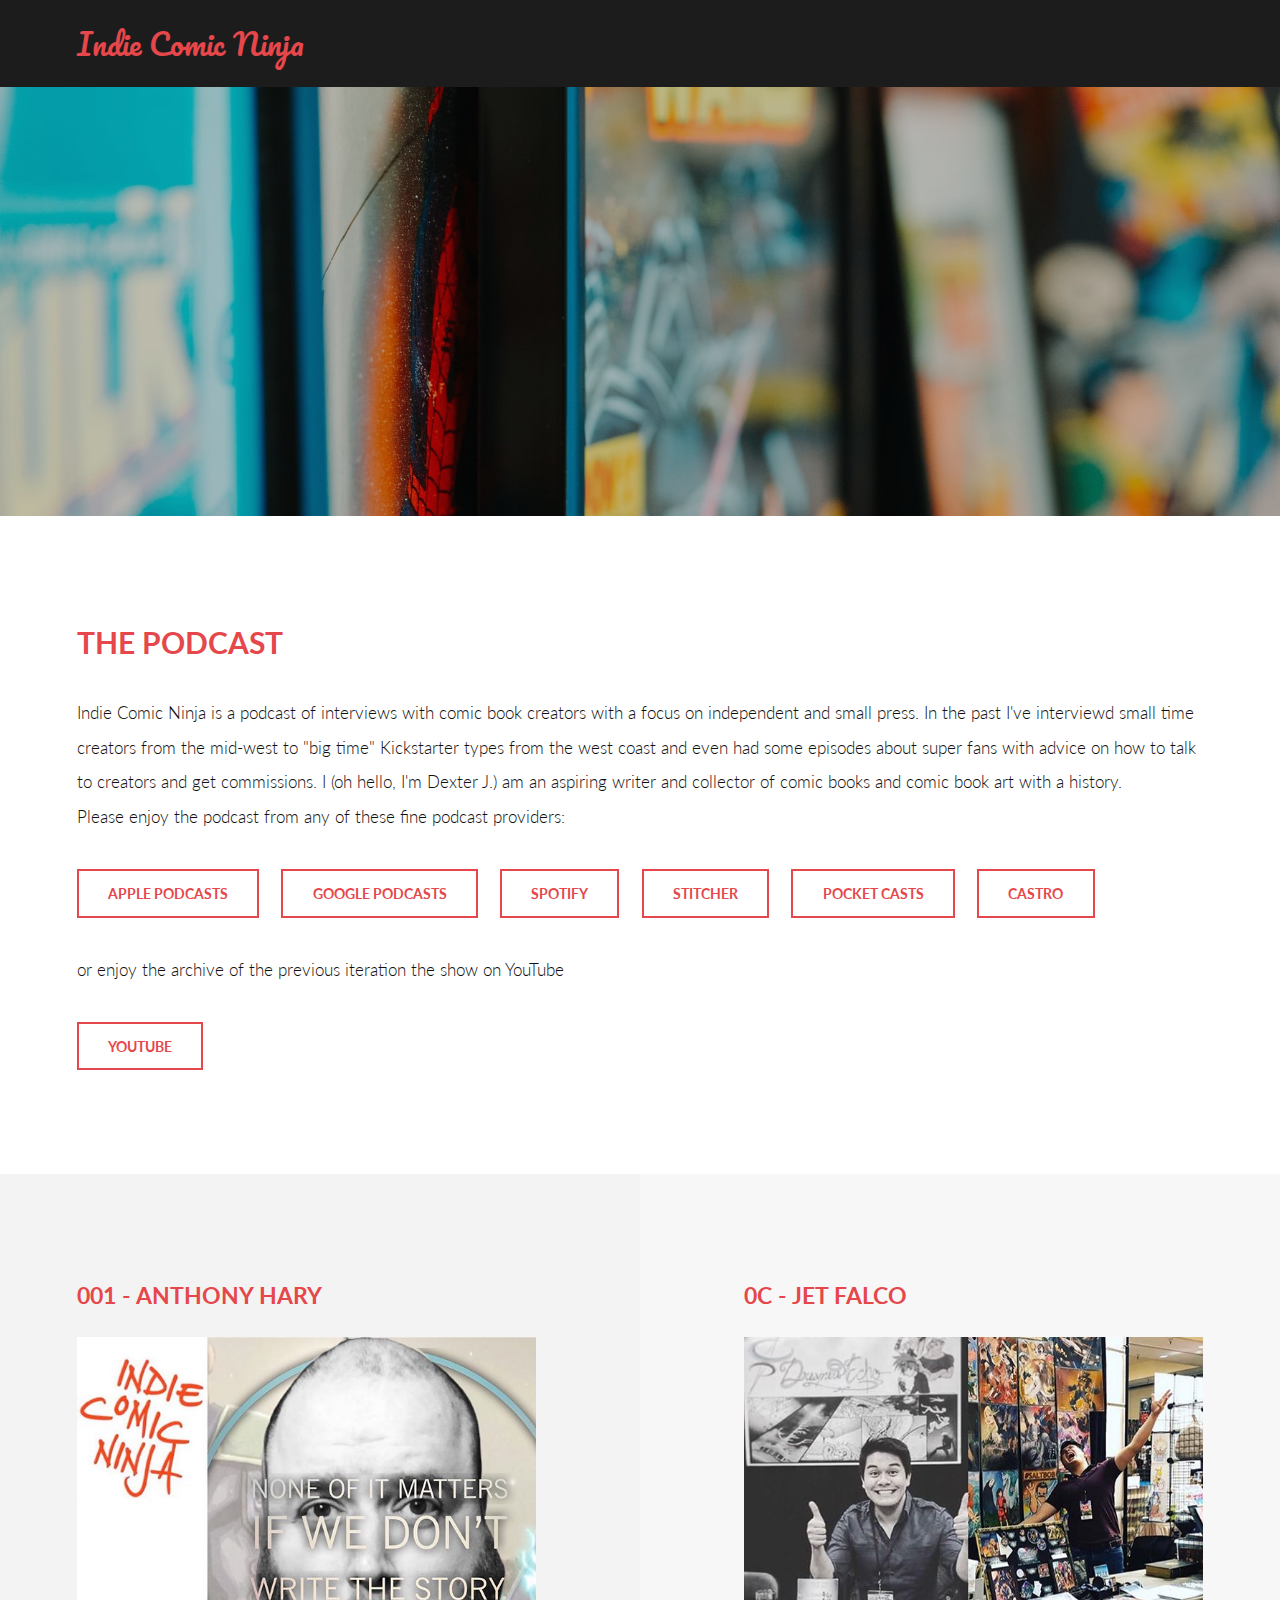
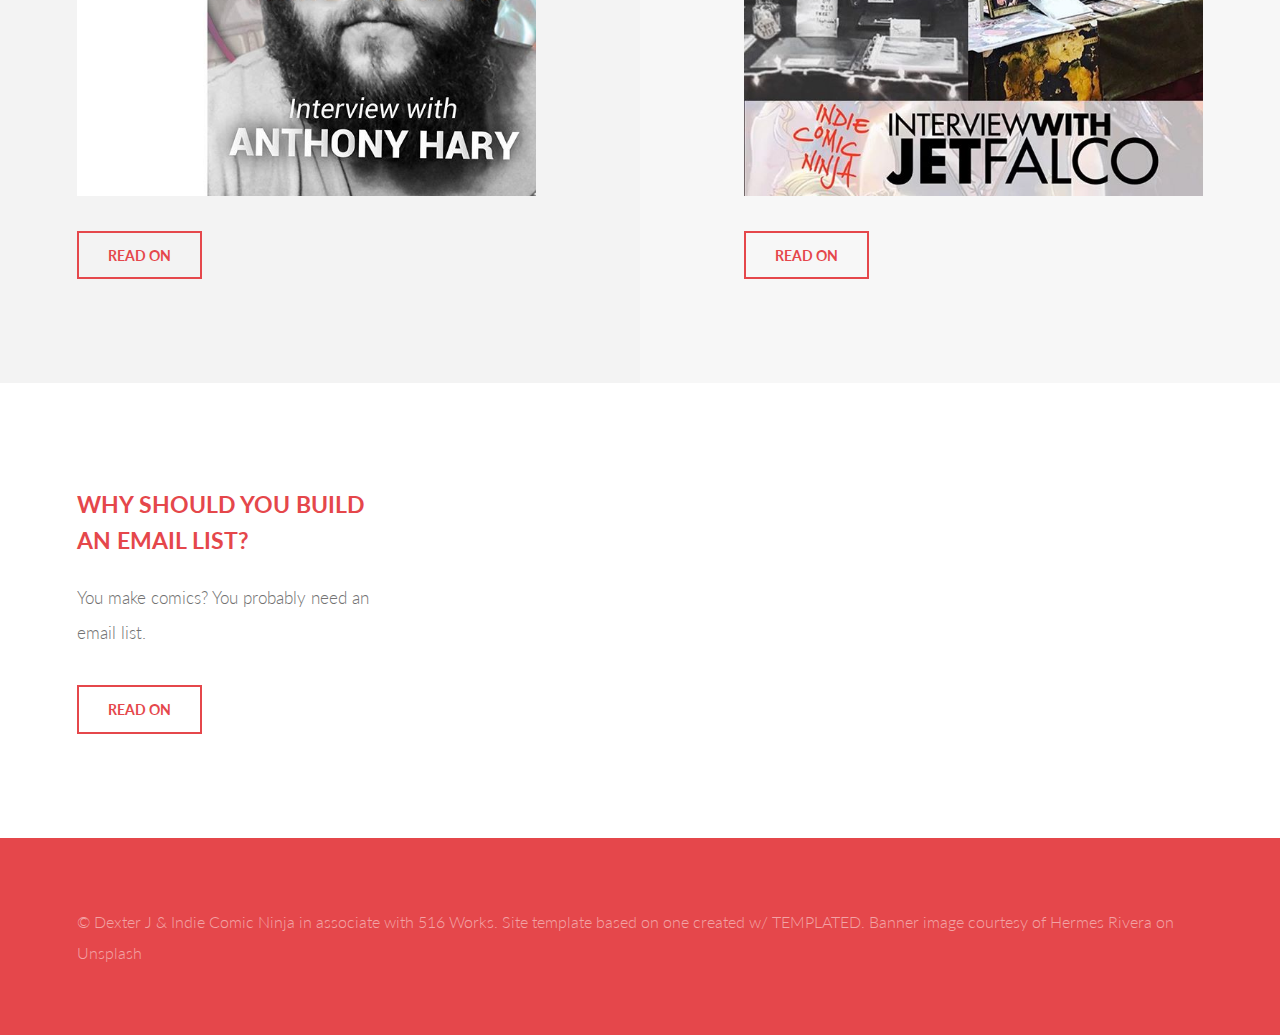
<file: index.html>
<!doctype html>
<html lang="en">
    <head>
		  <meta charset="utf-8" />
		  <meta name="viewport" content="width=device-width, initial-scale=1, user-scalable=no" />
      <title>Welcome to my blog</title>
		  <link rel="stylesheet" href="/assets/css/main.css" />
	  </head>
    <body>
      <!-- Header -->
			<header id="header">
				<div class="inner">
					<a href="/" class="logo">Indie Comic Ninja</a>
					<!--<nav id="nav">
						<a href="index.html">Home</a>
						<a href="/podcasts/">Podcast</a>
						<a href="/support/">Support</a>
						<a href="/posts/elements.html">Articles</a>
					</nav>-->
				</div>
			</header>
			<!--<a href="#menu" class="navPanelToggle"><span class="fa fa-bars"></span></a>-->

      
<!-- Banner -->
			<section id="banner">
				<div class="inner">
					<iframe src='https://share.transistor.fm/e/indie-comic-ninja/latest/dark' width='100%' height='180' frameborder='0' scrolling='no' seamless='true' style='width:100%; height:180px;'></iframe>
				</div>
			</section>

      <!-- One -->
			<section id="one">
				<div class="inner">
					<header>
						<h2>The Podcast</h2>
					</header>
					<p>Indie Comic Ninja is a podcast of interviews with comic book creators with a focus on independent and small press. In the past I've interviewd small time creators from the mid-west to "big time" Kickstarter types from the west coast and even had some episodes about super fans with advice on how to talk to creators and get commissions. I (oh hello, I'm Dexter J.) am an aspiring writer and collector of comic books and comic book art with a history. <br/> Please enjoy the podcast from any of these fine podcast providers:</p>
					<ul class="actions">
						<li><a href="https://podcasts.apple.com/us/podcast/indie-comic-ninja/id1110751514" class="button alt">Apple Podcasts</a></li>
						<li><a href="https://podcasts.google.com/?feed=aHR0cHM6Ly9mZWVkcy50cmFuc2lzdG9yLmZtL2luZGllLWNvbWljLW5pbmph" class="button alt">Google Podcasts</a></li>
						<li><a href="https://open.spotify.com/show/5lITEobRDEQNR3KG7twRlD" class="button alt">Spotify</a></li>
						<li><a href="https://www.stitcher.com/s?fid=89576" class="button alt">Stitcher</a></li>
						<li><a href="https://pca.st/podcast/1586edd0-59e0-0138-97c8-0acc26574db2" class="button alt">Pocket Casts</a></li>
						<li><a href="https://castro.fm/podcast/204bfbdb-ae43-4ef6-b85d-99c20c88ca88" class="button alt">Castro</a></li>
						<br/><br/>or enjoy the archive of the previous iteration the show on YouTube<br/><br/>
						<li><a href="https://www.youtube.com/channel/UCYD_Jq0QEr1y8MZvQzas8bQ/" class="button alt">YouTube</a></li>
					</ul>
				</div>
			</section>

      

			<section id="two">
				<div class="inner">


					<article>
						<div class="content">
							<header>
								<h3><a href="/episodes/001/">001 - Anthony Hary</a></h3>
							</header>
							<div class="image fit">
								<a href="/episodes/001/"><img src="/images/001img.jpg" /></a>
							</div>
							<p></p>
              <ul class="actions">
                <li><a href="/episodes/001/" class="button alt">Read On</a></li>
              </ul>
						</div>
					</article>

					<article>
						<div class="content">
							<header>
								<h3><a href="/episodes/00c/">0c - Jet Falco</a></h3>
							</header>
							<div class="image fit">
								<a href="/episodes/00c/"><img src="/images/00cimg.jpg" /></a>
							</div>
							<p></p>
              <ul class="actions">
                <li><a href="/episodes/00c/" class="button alt">Read On</a></li>
              </ul>
						</div>
					</article>


				</div>
			</section>
<section id="three">
				<div class="inner">

          <article>
						<div class="content">
							<header>
								<h3><a href="/posts/why-have-an-email-list/">Why should you build an email list?</a></h3>
							</header>
							<p>You make comics? You probably need an email list.</p>
							<ul class="actions">
								<li><a href="/posts/why-have-an-email-list/" class="button alt">Read On</a></li>
							</ul>
						</div>
					</article>


				</div>
			</section>


      <!-- Footer -->
			<section id="footer">
				<div class="inner">
					<!-- <header>
						<h2>Get in Touch</h2>
					</header>
					<form action="https://indiecomic.ninja/process.php" method="post">
						<input type="hidden" name="form_tools_initialize_form" value="1" />
						<input type="hidden" name="form_tools_form_id" value="2" />
						<div class="field half first">
							<label for="name">Name</label>
							<input type="text" name="name" id="name" />
						</div>
						<div class="field half">
							<label for="email">Email</label>
							<input type="text" name="email" id="email" />
						</div>
						<div class="field">
							<label for="message">Message</label>
							<textarea name="message" id="message" rows="6"></textarea>
						</div>
						<ul class="actions">
							<li><input type="submit" value="Send Message" class="alt" /></li>
						</ul>
					</form> -->
					<div class="copyright">
						&copy; Dexter J &amp; Indie Comic Ninja in associate with 516 Works. Site template based on one created w/ <a href="https://templated.co/">TEMPLATED</a>. Banner image courtesy of <a href="https://unsplash.com/@hermez777?utm_source=unsplash&amp;utm_medium=referral&amp;utm_content=creditCopyText">Hermes Rivera</a> on <a href="https://www.unsplash.com/s/photos/comic-books?utm_source=unsplash&amp;utm_medium=referral&amp;utm_content=creditCopyText">Unsplash</a>
					</div>
				</div>
			</section>

		<!-- Scripts -->
			<script src="/assets/js/jquery.min.js"></script>
			<script src="/assets/js/skel.min.js"></script>
			<script src="/assets/js/util.js"></script>
			<script src="/assets/js/main.js"></script>

    </body>
</html>
</file>
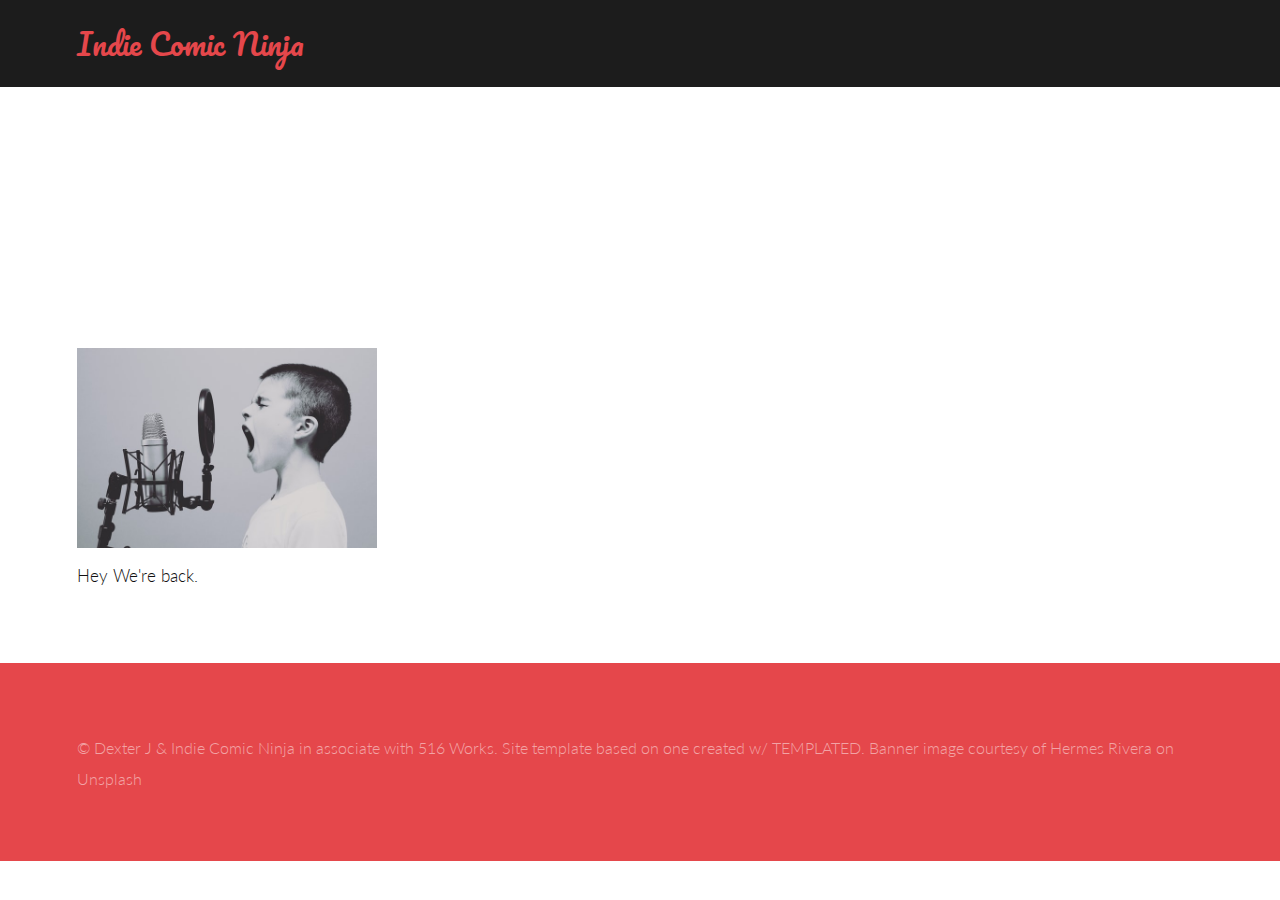
<file: episodes/000/index.html>
<!doctype html>
<html lang="en">
    <head>
		  <meta charset="utf-8" />
		  <meta name="viewport" content="width=device-width, initial-scale=1, user-scalable=no" />
      <title>0a - The Reboot</title>
		  <link rel="stylesheet" href="/assets/css/main.css" />
	  </head>
    <body>
      <!-- Header -->
			<header id="header">
				<div class="inner">
					<a href="/" class="logo">Indie Comic Ninja</a>
					<!--<nav id="nav">
						<a href="index.html">Home</a>
						<a href="/podcasts/">Podcast</a>
						<a href="/support/">Support</a>
						<a href="/posts/elements.html">Articles</a>
					</nav>-->
				</div>
			</header>
			<!--<a href="#menu" class="navPanelToggle"><span class="fa fa-bars"></span></a>-->
      <section id="main" >
				<div class="inner">
      <iframe src='https://share.transistor.fm/e/74a17c9a' width='100%' height='180' frameborder='0' scrolling='no' seamless='true' style='width:100%; height:180px;'></iframe>
<img src="/images/000img.jpg" width="300" />
<p>Hey We're back.</p>

        </div>
      </section>
      <!-- Footer -->
			<section id="footer">
				<div class="inner">
					<!-- <header>
						<h2>Get in Touch</h2>
					</header>
					<form action="https://indiecomic.ninja/process.php" method="post">
						<input type="hidden" name="form_tools_initialize_form" value="1" />
						<input type="hidden" name="form_tools_form_id" value="2" />
						<div class="field half first">
							<label for="name">Name</label>
							<input type="text" name="name" id="name" />
						</div>
						<div class="field half">
							<label for="email">Email</label>
							<input type="text" name="email" id="email" />
						</div>
						<div class="field">
							<label for="message">Message</label>
							<textarea name="message" id="message" rows="6"></textarea>
						</div>
						<ul class="actions">
							<li><input type="submit" value="Send Message" class="alt" /></li>
						</ul>
					</form> -->
					<div class="copyright">
						&copy; Dexter J &amp; Indie Comic Ninja in associate with 516 Works. Site template based on one created w/ <a href="https://templated.co/">TEMPLATED</a>. Banner image courtesy of <a href="https://unsplash.com/@hermez777?utm_source=unsplash&amp;utm_medium=referral&amp;utm_content=creditCopyText">Hermes Rivera</a> on <a href="https://www.unsplash.com/s/photos/comic-books?utm_source=unsplash&amp;utm_medium=referral&amp;utm_content=creditCopyText">Unsplash</a>
					</div>
				</div>
			</section>

		<!-- Scripts -->
			<script src="/assets/js/jquery.min.js"></script>
			<script src="/assets/js/skel.min.js"></script>
			<script src="/assets/js/util.js"></script>
			<script src="/assets/js/main.js"></script>

    </body>
</html>
</file>
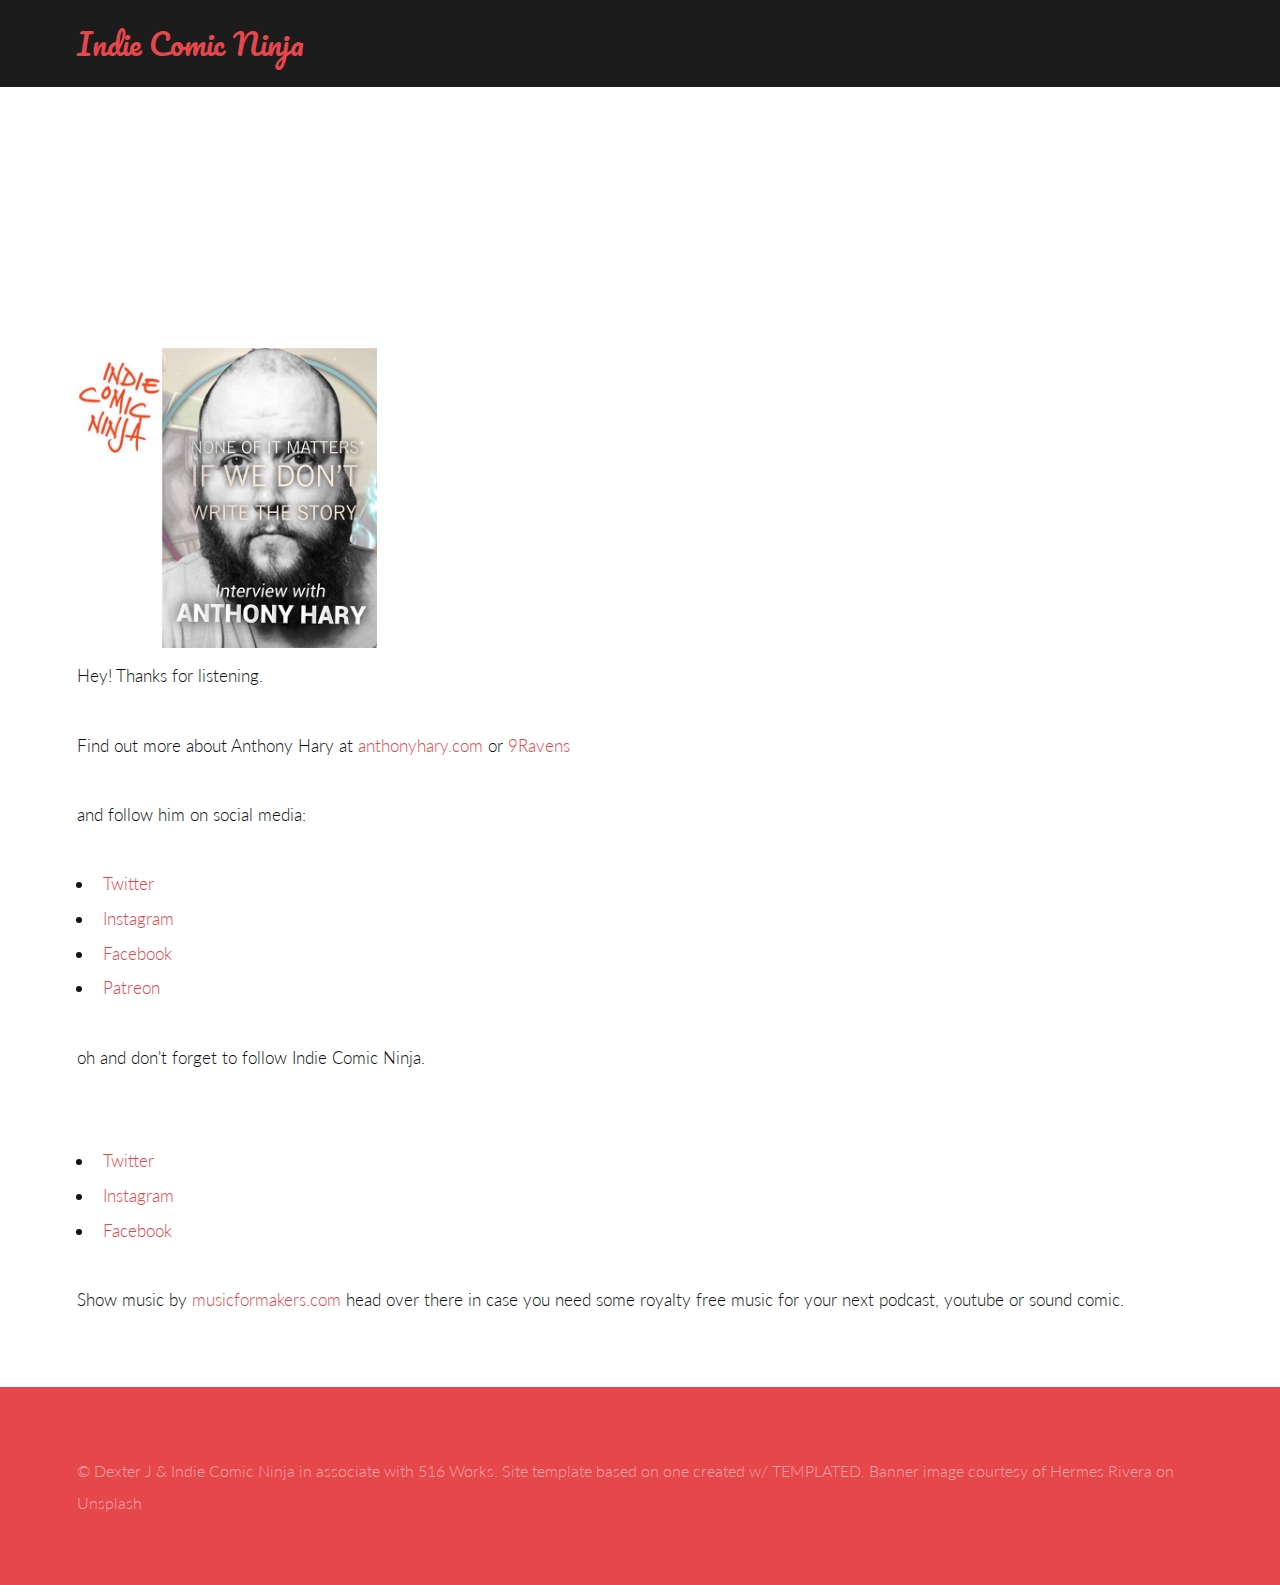
<file: episodes/001/index.html>
<!doctype html>
<html lang="en">
    <head>
		  <meta charset="utf-8" />
		  <meta name="viewport" content="width=device-width, initial-scale=1, user-scalable=no" />
      <title>001 - Anthony Hary</title>
		  <link rel="stylesheet" href="/assets/css/main.css" />
	  </head>
    <body>
      <!-- Header -->
			<header id="header">
				<div class="inner">
					<a href="/" class="logo">Indie Comic Ninja</a>
					<!--<nav id="nav">
						<a href="index.html">Home</a>
						<a href="/podcasts/">Podcast</a>
						<a href="/support/">Support</a>
						<a href="/posts/elements.html">Articles</a>
					</nav>-->
				</div>
			</header>
			<!--<a href="#menu" class="navPanelToggle"><span class="fa fa-bars"></span></a>-->
      <section id="main" >
				<div class="inner">
      <iframe src='https://share.transistor.fm/e/cf77f811' width='100%' height='180' frameborder='0' scrolling='no' seamless='true' style='width:100%; height:180px;'></iframe>
<img src="/images/001img.jpg" width="300" />
<p>Hey! Thanks for listening.
<br><br>
Find out more about Anthony Hary at <a href="http://anthonyhary.com/" target="_blank">anthonyhary.com</a> or <a href="https://www.facebook.com/9RavensLLC/" target="_blank">9Ravens</a><br>
<p>and follow him on social media:</p>
</p>
<ul>
  <li>
    <a href="http://twitter.com/anmph" target="_blank">Twitter</a>
  </li>
  <li>
    <a href="http://instagram.com/anthonyhary" target="_blank">Instagram</a>
  </li>
  <li>
    <a href="https://www.facebook.com/ArtofAnthonyHary/" target="_blank">Facebook</a>
  </li>
  <li>
    <a href="http://patreon.com/AnthonyHary" target="_blank">Patreon</a>
  </li>
</ul>
<p>oh and don't forget to follow Indie Comic Ninja.<br><br>
</p><ul><li><a href="http://www.twitter.com/indiecomicninja" target="_blank">Twitter</a>
  </li>
  <li>
    <a href="http://www.instagram.com/indiecomicninja" target="_blank">Instagram</a>
  </li>
  <li>
    <a href="http://www.facebook.com/indiecomicninja" target="_blank">Facebook</a>
  </li>
</ul>
<p>Show music by <a href="http://www.musicformakers.com" target="_blank">musicformakers.com</a> head over there in case you need some royalty free music for your next podcast, youtube or sound comic.</p>

        </div>
      </section>
      <!-- Footer -->
			<section id="footer">
				<div class="inner">
					<!-- <header>
						<h2>Get in Touch</h2>
					</header>
					<form action="https://indiecomic.ninja/process.php" method="post">
						<input type="hidden" name="form_tools_initialize_form" value="1" />
						<input type="hidden" name="form_tools_form_id" value="2" />
						<div class="field half first">
							<label for="name">Name</label>
							<input type="text" name="name" id="name" />
						</div>
						<div class="field half">
							<label for="email">Email</label>
							<input type="text" name="email" id="email" />
						</div>
						<div class="field">
							<label for="message">Message</label>
							<textarea name="message" id="message" rows="6"></textarea>
						</div>
						<ul class="actions">
							<li><input type="submit" value="Send Message" class="alt" /></li>
						</ul>
					</form> -->
					<div class="copyright">
						&copy; Dexter J &amp; Indie Comic Ninja in associate with 516 Works. Site template based on one created w/ <a href="https://templated.co/">TEMPLATED</a>. Banner image courtesy of <a href="https://unsplash.com/@hermez777?utm_source=unsplash&amp;utm_medium=referral&amp;utm_content=creditCopyText">Hermes Rivera</a> on <a href="https://www.unsplash.com/s/photos/comic-books?utm_source=unsplash&amp;utm_medium=referral&amp;utm_content=creditCopyText">Unsplash</a>
					</div>
				</div>
			</section>

		<!-- Scripts -->
			<script src="/assets/js/jquery.min.js"></script>
			<script src="/assets/js/skel.min.js"></script>
			<script src="/assets/js/util.js"></script>
			<script src="/assets/js/main.js"></script>

    </body>
</html>
</file>
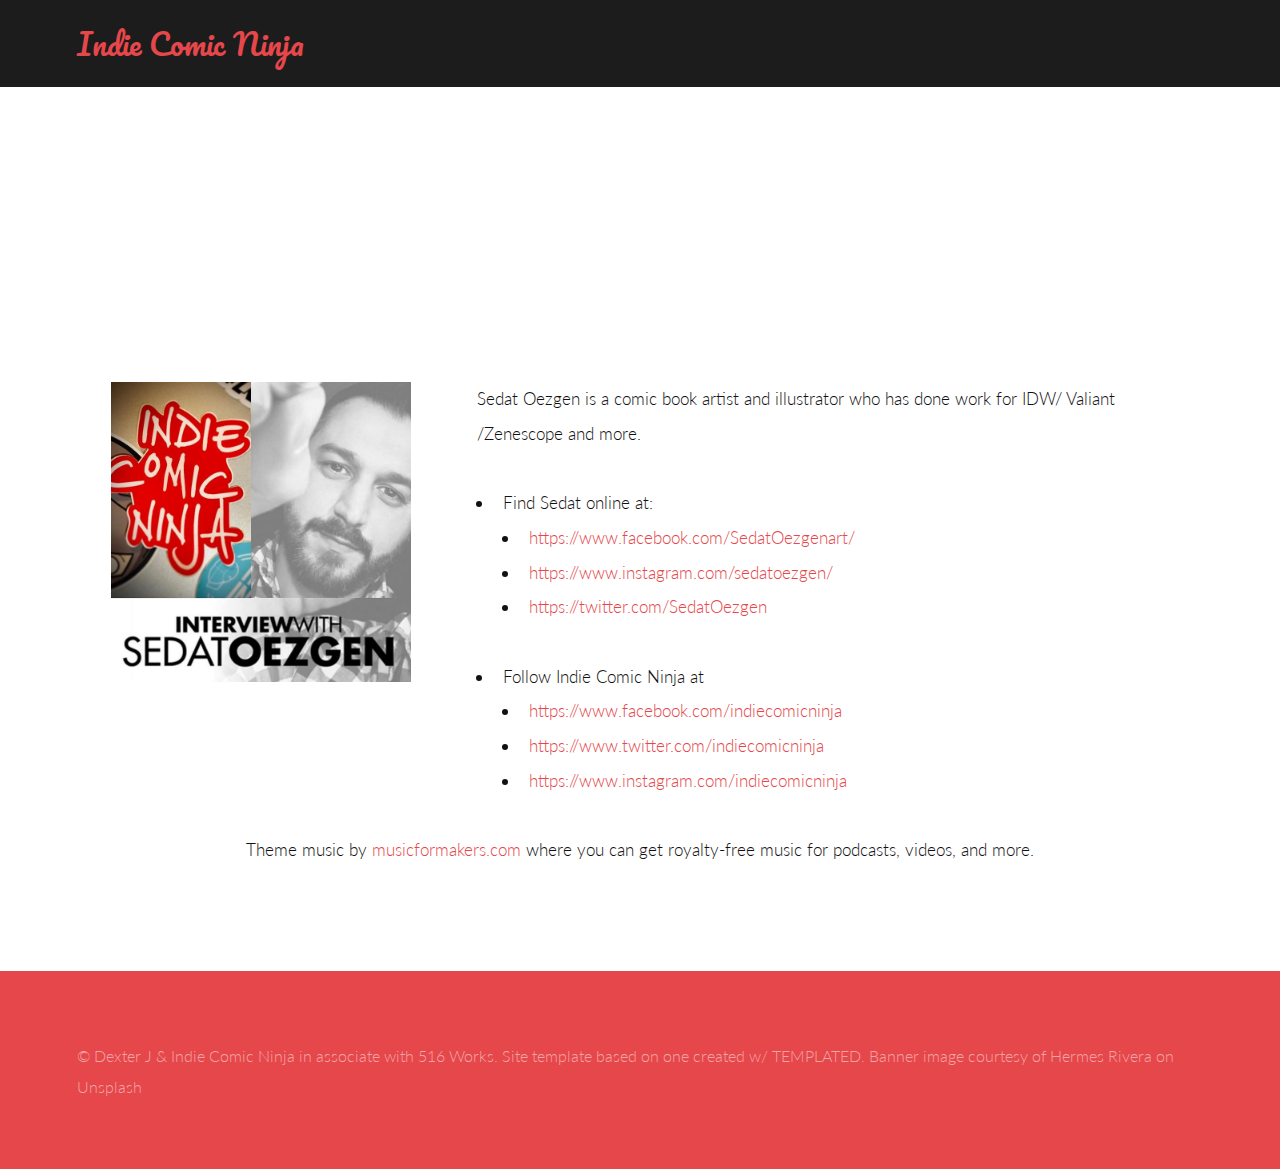
<file: episodes/00b/index.html>
<!doctype html>
<html lang="en">
    <head>
		  <meta charset="utf-8" />
		  <meta name="viewport" content="width=device-width, initial-scale=1, user-scalable=no" />
      <title>0b - Sedat Oezgen</title>
		  <link rel="stylesheet" href="/assets/css/main.css" />
	  </head>
    <body>
      <!-- Header -->
			<header id="header">
				<div class="inner">
					<a href="/" class="logo">Indie Comic Ninja</a>
					<!--<nav id="nav">
						<a href="index.html">Home</a>
						<a href="/podcasts/">Podcast</a>
						<a href="/support/">Support</a>
						<a href="/posts/elements.html">Articles</a>
					</nav>-->
				</div>
			</header>
			<!--<a href="#menu" class="navPanelToggle"><span class="fa fa-bars"></span></a>-->
      <section id="main" >
				<div class="inner">
      <iframe src='https://share.transistor.fm/e/5a76aaa5' width='100%' height='180' frameborder='0' scrolling='no' seamless='true' style='width:100%; height:180px;'></iframe>
<div class="flexbox">
  <div class="subgroup image">
    <img src="/images/00bimg.jpg" width="300" />
  </div>
  <div class="subgroup content">
<p>
Sedat Oezgen is a comic book artist and illustrator who has done work for IDW/ Valiant /Zenescope and more.
</p>
<ul>
  <li>Find Sedat online at:
    <ul>
      <li><a href="https://www.facebook.com/SedatOezgenart/">https://www.facebook.com/SedatOezgenart/</a></li>
      <li><a href="https://www.instagram.com/sedatoezgen/">https://www.instagram.com/sedatoezgen/</a></li>
      <li><a href="https://twitter.com/SedatOezgen">https://twitter.com/SedatOezgen</a></li>
    </ul>
  </li>
  <li>Follow Indie Comic Ninja at
    <ul>
      <li><a href="https://www.facebook.com/indiecomicninja">https://www.facebook.com/indiecomicninja</a></li>
      <li><a href="https://www.twitter.com/indiecomicninja">https://www.twitter.com/indiecomicninja</a></li>
      <li><a href="https://www.instagram.com/indiecomicninja">https://www.instagram.com/indiecomicninja</a></li>
    </ul>
  </li>
</ul>
</div>
<div class="footertxt">
  <p>Theme music by <a href="http://musicformakers.com">musicformakers.com</a> where you can get royalty-free music for podcasts, videos, and more.</p>
</div>
</div>

        </div>
      </section>
      <!-- Footer -->
			<section id="footer">
				<div class="inner">
					<!-- <header>
						<h2>Get in Touch</h2>
					</header>
					<form action="https://indiecomic.ninja/process.php" method="post">
						<input type="hidden" name="form_tools_initialize_form" value="1" />
						<input type="hidden" name="form_tools_form_id" value="2" />
						<div class="field half first">
							<label for="name">Name</label>
							<input type="text" name="name" id="name" />
						</div>
						<div class="field half">
							<label for="email">Email</label>
							<input type="text" name="email" id="email" />
						</div>
						<div class="field">
							<label for="message">Message</label>
							<textarea name="message" id="message" rows="6"></textarea>
						</div>
						<ul class="actions">
							<li><input type="submit" value="Send Message" class="alt" /></li>
						</ul>
					</form> -->
					<div class="copyright">
						&copy; Dexter J &amp; Indie Comic Ninja in associate with 516 Works. Site template based on one created w/ <a href="https://templated.co/">TEMPLATED</a>. Banner image courtesy of <a href="https://unsplash.com/@hermez777?utm_source=unsplash&amp;utm_medium=referral&amp;utm_content=creditCopyText">Hermes Rivera</a> on <a href="https://www.unsplash.com/s/photos/comic-books?utm_source=unsplash&amp;utm_medium=referral&amp;utm_content=creditCopyText">Unsplash</a>
					</div>
				</div>
			</section>

		<!-- Scripts -->
			<script src="/assets/js/jquery.min.js"></script>
			<script src="/assets/js/skel.min.js"></script>
			<script src="/assets/js/util.js"></script>
			<script src="/assets/js/main.js"></script>

    </body>
</html>
</file>
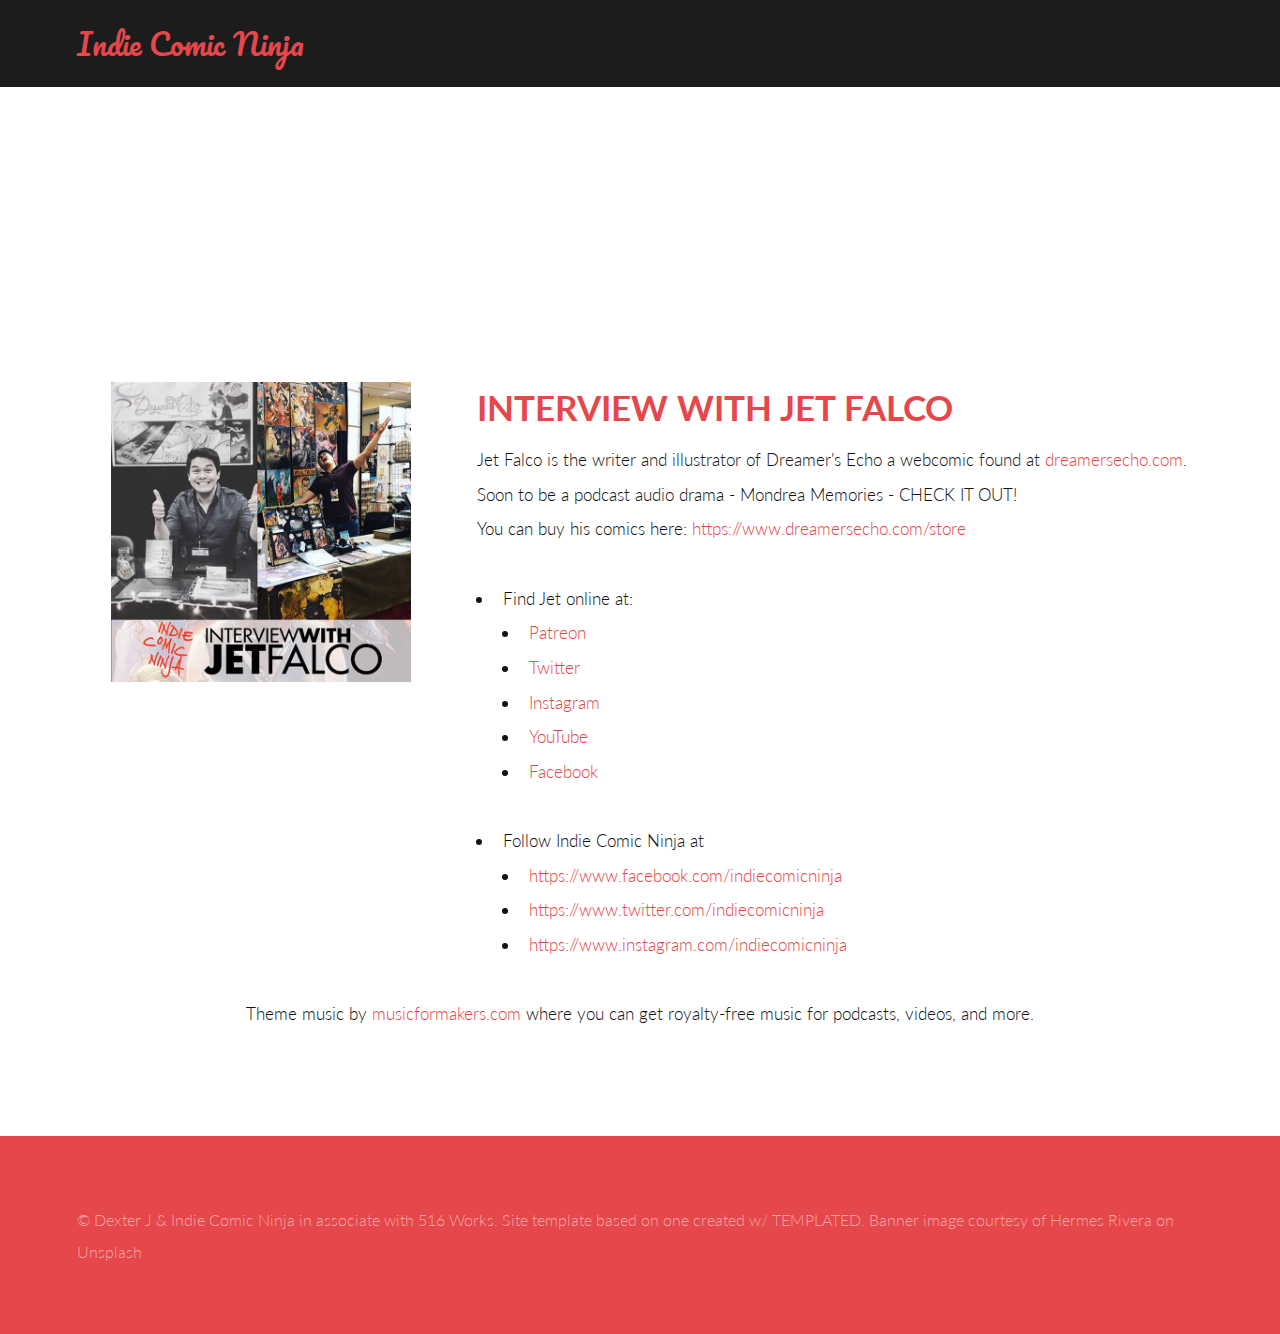
<file: episodes/00c/index.html>
<!doctype html>
<html lang="en">
    <head>
		  <meta charset="utf-8" />
		  <meta name="viewport" content="width=device-width, initial-scale=1, user-scalable=no" />
      <title>0c - Jet Falco</title>
		  <link rel="stylesheet" href="/assets/css/main.css" />
	  </head>
    <body>
      <!-- Header -->
			<header id="header">
				<div class="inner">
					<a href="/" class="logo">Indie Comic Ninja</a>
					<!--<nav id="nav">
						<a href="index.html">Home</a>
						<a href="/podcasts/">Podcast</a>
						<a href="/support/">Support</a>
						<a href="/posts/elements.html">Articles</a>
					</nav>-->
				</div>
			</header>
			<!--<a href="#menu" class="navPanelToggle"><span class="fa fa-bars"></span></a>-->
      <section id="main" >
				<div class="inner">
      <iframe src='https://share.transistor.fm/e/8ce8ff74' width='100%' height='180' frameborder='0' scrolling='no' seamless='true' style='width:100%; height:180px;'></iframe>
<div class="flexbox">
  <div class="subgroup image">
    <img src="/images/00cimg.jpg" width="300" />
  </div>
  <div class="subgroup content">
    <h1>Interview with Jet Falco</h1>
    <p>Jet Falco is the writer and illustrator of Dreamer's Echo a webcomic found at <a href="https://www.dreamersecho.com/" target="_blank">dreamersecho.com</a>.</br>
    Soon to be a podcast audio drama - Mondrea Memories - CHECK IT OUT!</br>
    You can buy his comics here: <a href="https://www.dreamersecho.com/store" target="_blank">https://www.dreamersecho.com/store</a></p>
    <ul>
      <li>Find Jet online at:
        <ul>
          <li><a href="https://www.patreon.com/JetFalco" target="_blank">Patreon</a></li>
          <li><a href="http://www.twitter.com/thejetfalco" target="_blank">Twitter</a></li>
          <li><a href="https://www.instagram.com/jetfalco/" target="_blank">Instagram</a></li>
          <li><a href="https://www.instagram.com/jetfalco/" target="_blank">YouTube</a></li>
          <li><a href="http://facebook.com/jetfalco" target="_blank">Facebook</a></li>
        </ul>
      </li>
      <li>Follow Indie Comic Ninja at
        <ul>
          <li><a href="https://www.facebook.com/indiecomicninja">https://www.facebook.com/indiecomicninja</a></li>
          <li><a href="https://www.twitter.com/indiecomicninja">https://www.twitter.com/indiecomicninja</a></li>
          <li><a href="https://www.instagram.com/indiecomicninja">https://www.instagram.com/indiecomicninja</a></li>
        </ul>
      </li>
    </ul>
  </div>
  <div class="footertxt">
    <p>Theme music by <a href="http://musicformakers.com">musicformakers.com</a> where you can get royalty-free music for podcasts, videos, and more.</p>
  </div>
</div>

        </div>
      </section>
      <!-- Footer -->
			<section id="footer">
				<div class="inner">
					<!-- <header>
						<h2>Get in Touch</h2>
					</header>
					<form action="https://indiecomic.ninja/process.php" method="post">
						<input type="hidden" name="form_tools_initialize_form" value="1" />
						<input type="hidden" name="form_tools_form_id" value="2" />
						<div class="field half first">
							<label for="name">Name</label>
							<input type="text" name="name" id="name" />
						</div>
						<div class="field half">
							<label for="email">Email</label>
							<input type="text" name="email" id="email" />
						</div>
						<div class="field">
							<label for="message">Message</label>
							<textarea name="message" id="message" rows="6"></textarea>
						</div>
						<ul class="actions">
							<li><input type="submit" value="Send Message" class="alt" /></li>
						</ul>
					</form> -->
					<div class="copyright">
						&copy; Dexter J &amp; Indie Comic Ninja in associate with 516 Works. Site template based on one created w/ <a href="https://templated.co/">TEMPLATED</a>. Banner image courtesy of <a href="https://unsplash.com/@hermez777?utm_source=unsplash&amp;utm_medium=referral&amp;utm_content=creditCopyText">Hermes Rivera</a> on <a href="https://www.unsplash.com/s/photos/comic-books?utm_source=unsplash&amp;utm_medium=referral&amp;utm_content=creditCopyText">Unsplash</a>
					</div>
				</div>
			</section>

		<!-- Scripts -->
			<script src="/assets/js/jquery.min.js"></script>
			<script src="/assets/js/skel.min.js"></script>
			<script src="/assets/js/util.js"></script>
			<script src="/assets/js/main.js"></script>

    </body>
</html>
</file>
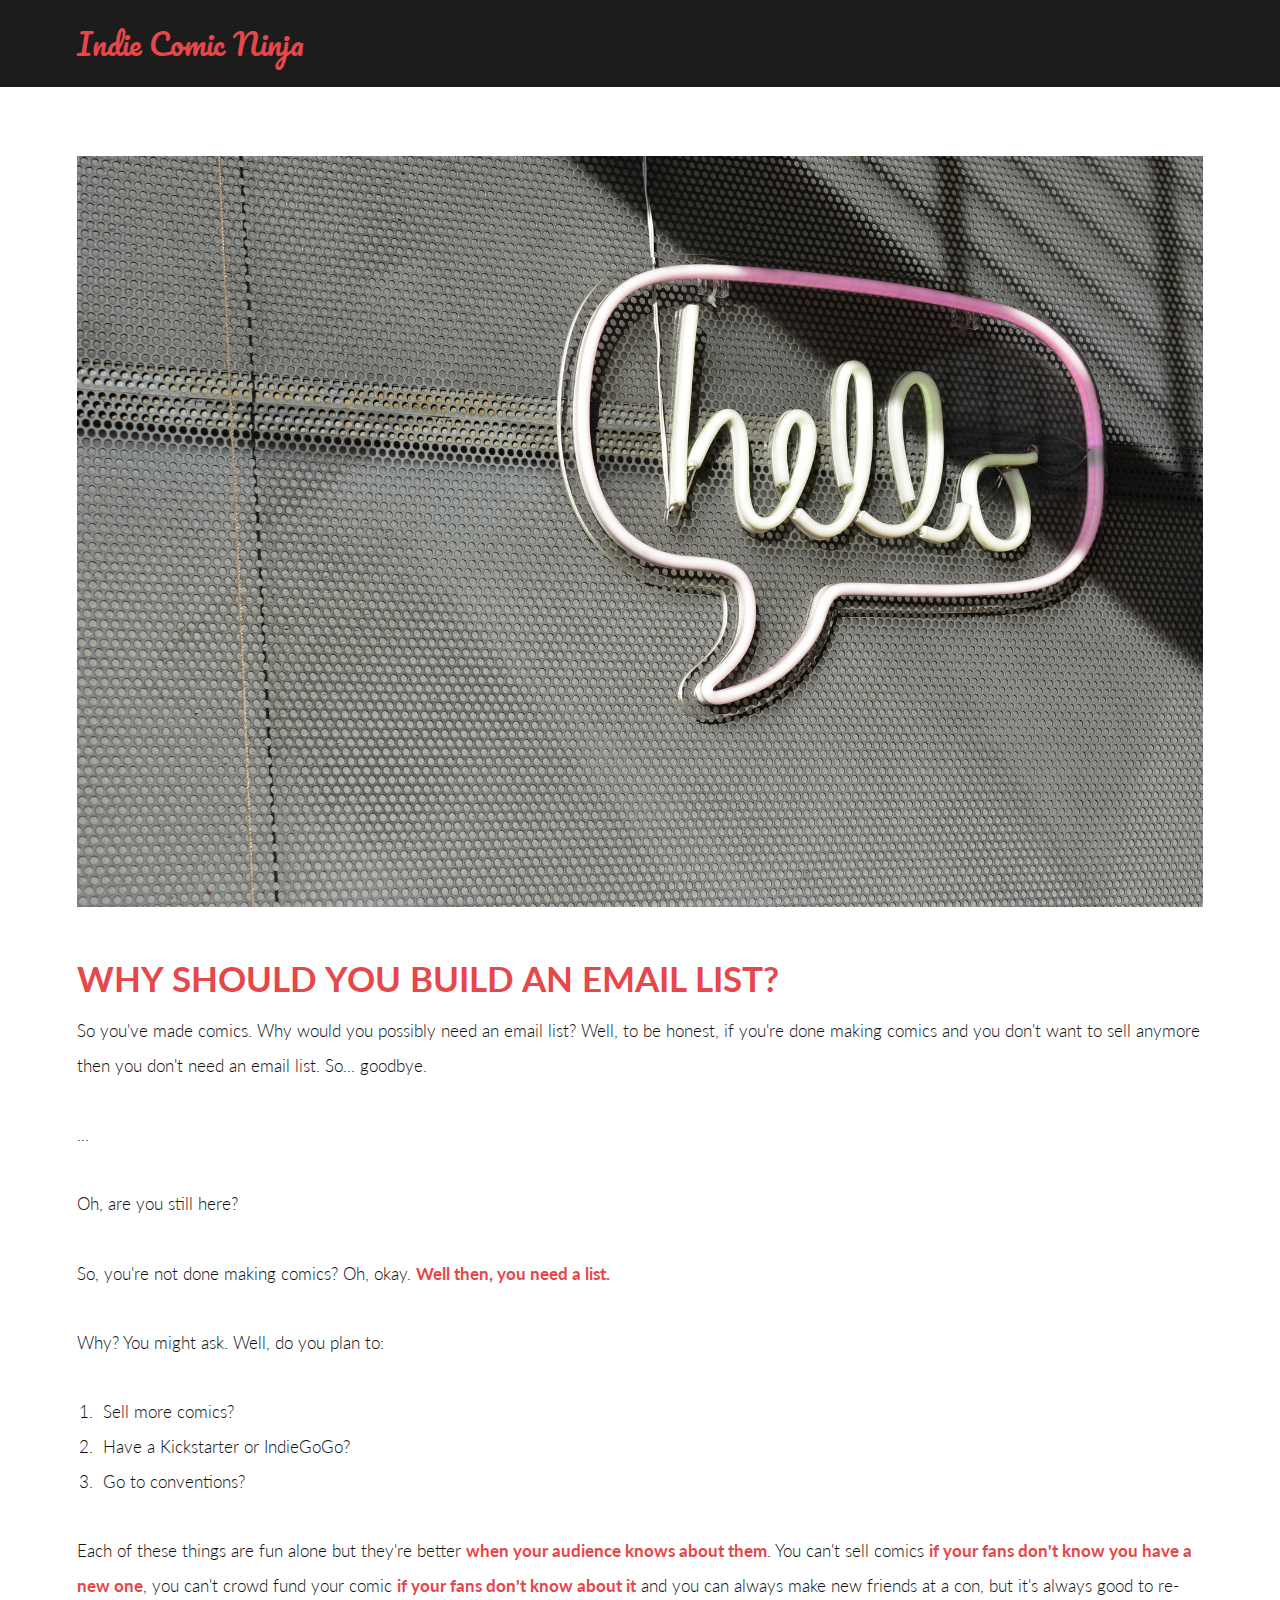
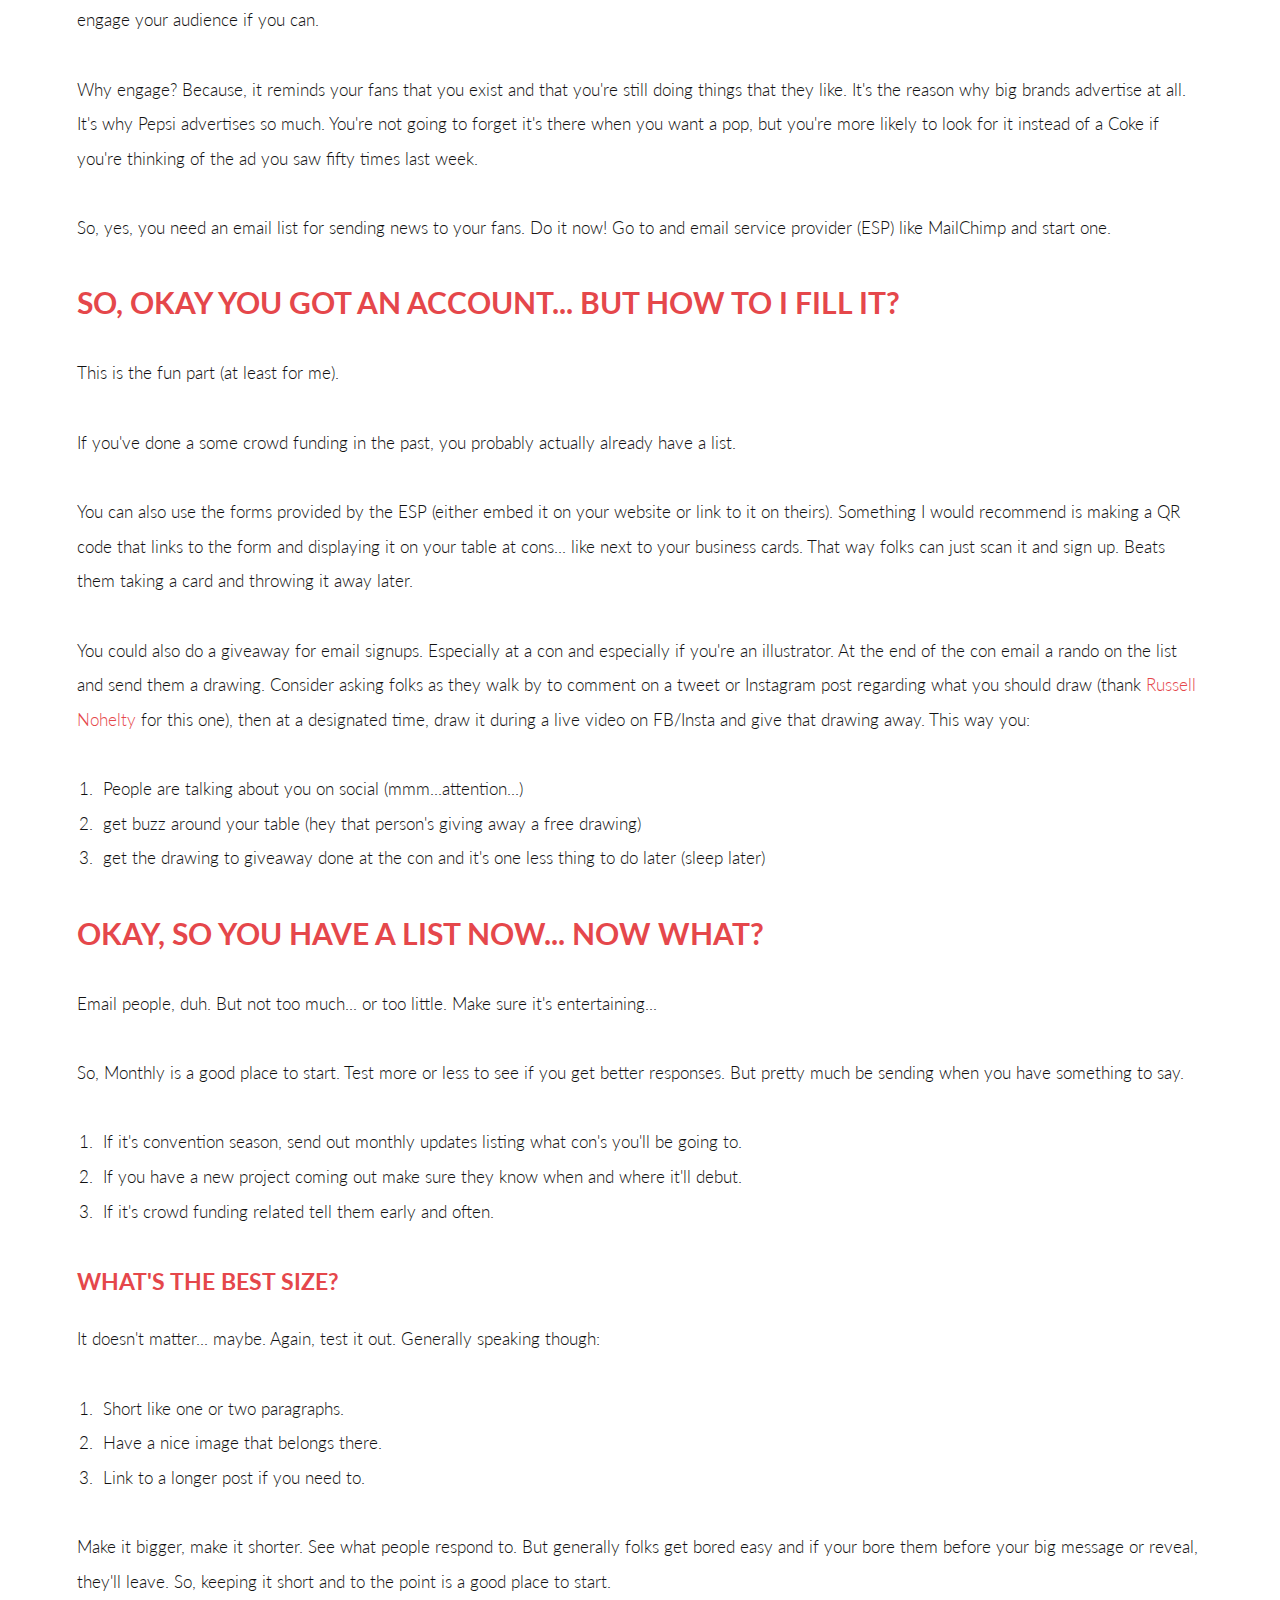
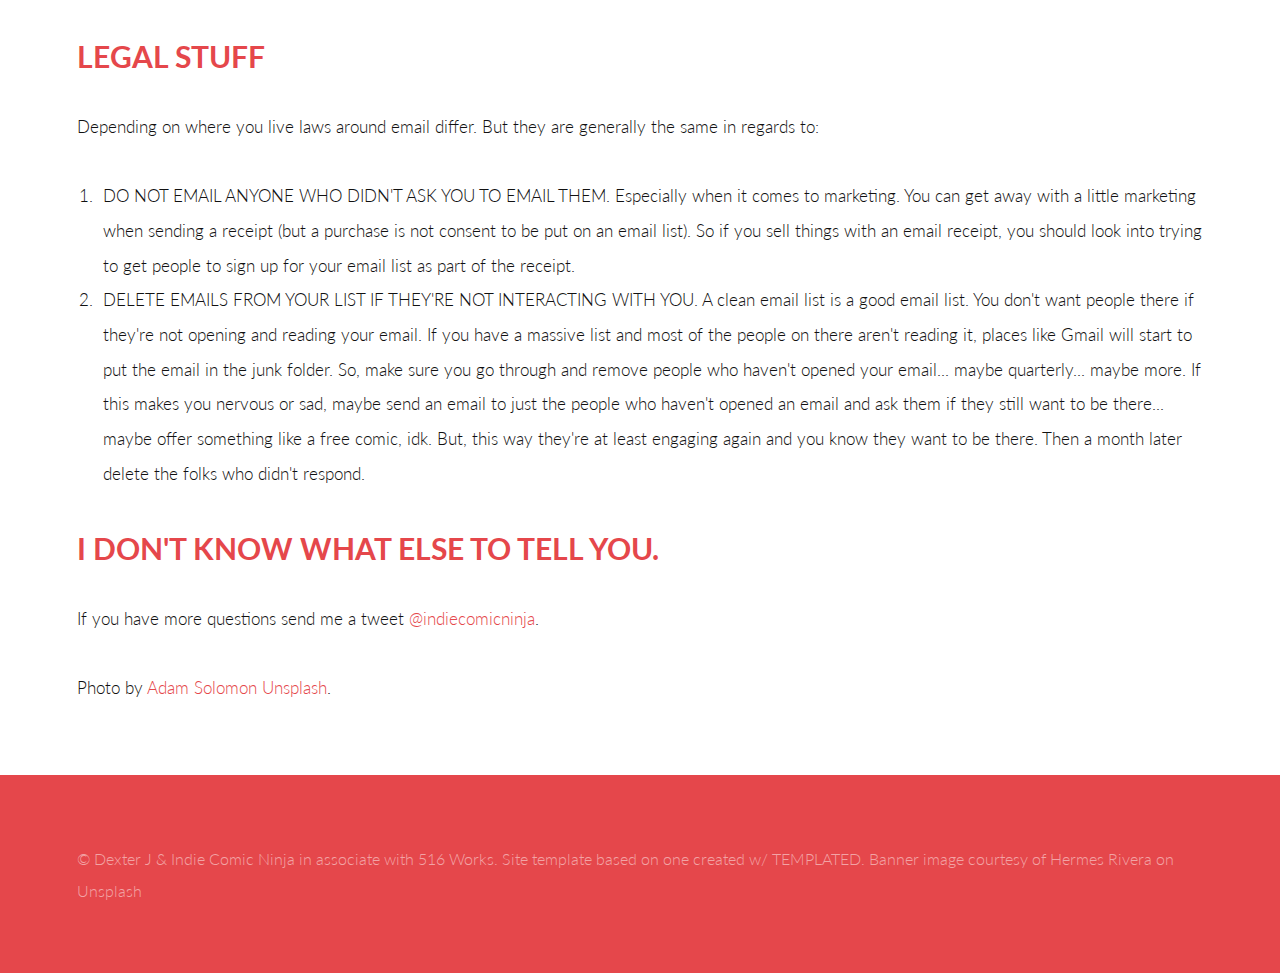
<file: posts/why-have-an-email-list/index.html>
<!doctype html>
<html lang="en">
    <head>
		  <meta charset="utf-8" />
		  <meta name="viewport" content="width=device-width, initial-scale=1, user-scalable=no" />
      <title>Why should you build an email list?</title>
		  <link rel="stylesheet" href="/assets/css/main.css" />
	  </head>
    <body>
      <!-- Header -->
			<header id="header">
				<div class="inner">
					<a href="/" class="logo">Indie Comic Ninja</a>
					<!--<nav id="nav">
						<a href="index.html">Home</a>
						<a href="/podcasts/">Podcast</a>
						<a href="/support/">Support</a>
						<a href="/posts/elements.html">Articles</a>
					</nav>-->
				</div>
			</header>
			<!--<a href="#menu" class="navPanelToggle"><span class="fa fa-bars"></span></a>-->
      <section id="main" >
				<div class="inner">
      <p><img src="/images/blogimg01.jpg" alt="Hello"></p>
<h1>Why should you build an email list?</h1>
<p>So you've made comics. Why would you possibly need an email list? Well, to be honest, if you're done making comics and you don't want to sell anymore then you don't need an email list. So... goodbye.</p>
<p>...</p>
<p>Oh, are you still here?</p>
<p>So, you're not done making comics? Oh, okay. <strong>Well then, you need a list.</strong></p>
<p>Why? You might ask. Well, do you plan to:</p>
<ol>
<li>Sell more comics?</li>
<li>Have a Kickstarter or IndieGoGo?</li>
<li>Go to conventions?</li>
</ol>
<p>Each of these things are fun alone but they're better <strong>when your audience knows about them</strong>. You can't sell comics <strong>if your fans don't know you have a new one</strong>, you can't crowd fund your comic <strong>if your fans don't know about it</strong> and you can always make new friends at a con, but it's always good to re-engage your audience if you can.</p>
<p>Why engage? Because, it reminds your fans that you exist and that you're still doing things that they like. It's the reason why big brands advertise at all. It's why Pepsi advertises so much. You're not going to forget it's there when you want a pop, but you're more likely to look for it instead of a Coke if you're thinking of the ad you saw fifty times last week.</p>
<p>So, yes, you need an email list for sending news to your fans. Do it now! Go to and email service provider (ESP) like MailChimp and start one.</p>
<h2>So, okay you got an account... but how to I fill it?</h2>
<p>This is the fun part (at least for me).</p>
<p>If you've done a some crowd funding in the past, you probably actually already have a list.</p>
<p>You can also use the forms provided by the ESP (either embed it on your website or link to it on theirs). Something I would recommend is making a QR code that links to the form and displaying it on your table at cons... like next to your business cards. That way folks can just scan it and sign up. Beats them taking a card and throwing it away later.</p>
<p>You could also do a giveaway for email signups. Especially at a con and especially if you're an illustrator. At the end of the con email a rando on the list and send them a drawing. Consider asking folks as they walk by to comment on a tweet or Instagram post regarding what you should draw (thank <a href="https://twitter.com/russellnohelty">Russell Nohelty</a> for this one), then at a designated time, draw it during a live video on FB/Insta and give that drawing away. This way you:</p>
<ol>
<li>People are talking about you on social (mmm...attention...)</li>
<li>get buzz around your table (hey that person's giving away a free drawing)</li>
<li>get the drawing to giveaway done at the con and it's one less thing to do later (sleep later)</li>
</ol>
<h2>Okay, so you have a list now... now what?</h2>
<p>Email people, duh. But not too much... or too little. Make sure it's entertaining...</p>
<p>So, Monthly is a good place to start. Test more or less to see if you get better responses. But pretty much be sending when you have something to say.</p>
<ol>
<li>If it's convention season, send out monthly updates listing what con's you'll be going to.</li>
<li>If you have a new project coming out make sure they know when and where it'll debut.</li>
<li>If it's crowd funding related tell them early and often.</li>
</ol>
<h3>What's the best size?</h3>
<p>It doesn't matter... maybe. Again, test it out. Generally speaking though:</p>
<ol>
<li>Short like one or two paragraphs.</li>
<li>Have a nice image that belongs there.</li>
<li>Link to a longer post if you need to.</li>
</ol>
<p>Make it bigger, make it shorter. See what people respond to. But generally folks get bored easy and if your bore them before your big message or reveal, they'll leave. So, keeping it short and to the point is a good place to start.</p>
<h2>Legal stuff</h2>
<p>Depending on where you live laws around email differ. But they are generally the same in regards to:</p>
<ol>
<li>DO NOT EMAIL ANYONE WHO DIDN'T ASK YOU TO EMAIL THEM. Especially when it comes to marketing. You can get away with a little marketing when sending a receipt (but a purchase is not consent to be put on an email list). So if you sell things with an email receipt, you should look into trying to get people to sign up for your email list as part of the receipt.</li>
<li>DELETE EMAILS FROM YOUR LIST IF THEY'RE NOT INTERACTING WITH YOU. A clean email list is a good email list. You don't want people there if they're not opening and reading your email. If you have a massive list and most of the people on there aren't reading it, places like Gmail will start to put the email in the junk folder. So, make sure you go through and remove people who haven't opened your email... maybe quarterly... maybe more. If this makes you nervous or sad, maybe send an email to just the people who haven't opened an email and ask them if they still want to be there... maybe offer something like a free comic, idk. But, this way they're at least engaging again and you know they want to be there. Then a month later delete the folks who didn't respond.</li>
</ol>
<h2>I don't know what else to tell you.</h2>
<p>If you have more questions send me a tweet <a href="http://twitter.com/indiecomicninja">@indiecomicninja</a>.</p>
<p>Photo by <a href="https://unsplash.com/@solomac?utm_source=unsplash&amp;utm_medium=referral&amp;utm_content=creditCopyText">Adam Solomon</a> <a href="https://unsplash.com/@solomac?utm_source=unsplash&amp;utm_medium=referral&amp;utm_content=creditCopyText">Unsplash</a>.</p>

        </div>
      </section>
      <!-- Footer -->
			<section id="footer">
				<div class="inner">
					<!-- <header>
						<h2>Get in Touch</h2>
					</header>
					<form action="https://indiecomic.ninja/process.php" method="post">
						<input type="hidden" name="form_tools_initialize_form" value="1" />
						<input type="hidden" name="form_tools_form_id" value="2" />
						<div class="field half first">
							<label for="name">Name</label>
							<input type="text" name="name" id="name" />
						</div>
						<div class="field half">
							<label for="email">Email</label>
							<input type="text" name="email" id="email" />
						</div>
						<div class="field">
							<label for="message">Message</label>
							<textarea name="message" id="message" rows="6"></textarea>
						</div>
						<ul class="actions">
							<li><input type="submit" value="Send Message" class="alt" /></li>
						</ul>
					</form> -->
					<div class="copyright">
						&copy; Dexter J &amp; Indie Comic Ninja in associate with 516 Works. Site template based on one created w/ <a href="https://templated.co/">TEMPLATED</a>. Banner image courtesy of <a href="https://unsplash.com/@hermez777?utm_source=unsplash&amp;utm_medium=referral&amp;utm_content=creditCopyText">Hermes Rivera</a> on <a href="https://www.unsplash.com/s/photos/comic-books?utm_source=unsplash&amp;utm_medium=referral&amp;utm_content=creditCopyText">Unsplash</a>
					</div>
				</div>
			</section>

		<!-- Scripts -->
			<script src="/assets/js/jquery.min.js"></script>
			<script src="/assets/js/skel.min.js"></script>
			<script src="/assets/js/util.js"></script>
			<script src="/assets/js/main.js"></script>

    </body>
</html>
</file>
<file: assets/css/main.css>
@import url(font-awesome.min.css);
@import url("https://fonts.googleapis.com/css?family=Lato:300,400,700|Pacifico");

/*
	Introspect by TEMPLATED
	templated.co @templatedco
	Released for free under the Creative Commons Attribution 3.0 license (templated.co/license)
*/

/* Reset */

	html, body, div, span, applet, object, iframe, h1, h2, h3, h4, h5, h6, p, blockquote, pre, a, abbr, acronym, address, big, cite, code, del, dfn, em, img, ins, kbd, q, s, samp, small, strike, strong, sub, sup, tt, var, b, u, i, center, dl, dt, dd, ol, ul, li, fieldset, form, label, legend, table, caption, tbody, tfoot, thead, tr, th, td, article, aside, canvas, details, embed, figure, figcaption, footer, header, hgroup, menu, nav, output, ruby, section, summary, time, mark, audio, video {
		margin: 0;
		padding: 0;
		border: 0;
		font-size: 100%;
		font: inherit;
		vertical-align: baseline;
	}

	article, aside, details, figcaption, figure, footer, header, hgroup, menu, nav, section {
		display: block;
	}

	body {
		line-height: 1;
	}

	ol, ul {
		list-style: none;
	}

	blockquote, q {
		quotes: none;
	}

	blockquote:before, blockquote:after, q:before, q:after {
		content: '';
		content: none;
	}

	table {
		border-collapse: collapse;
		border-spacing: 0;
	}

	body {
		-webkit-text-size-adjust: none;
	}

	img { max-width: 100%;}

/* Box Model */

	*, *:before, *:after {
		-moz-box-sizing: border-box;
		-webkit-box-sizing: border-box;
		box-sizing: border-box;
	}

/* Flexbox */

.flexbox  { display: flex; align-items: flex-start; justify-content: space-around; flex-flow: row wrap; margin: 2em 0;}
.subgroup { flex: 1 1 300px; }
.subgroup.image { max-width: 400px; padding: 0 2em;}
.subgroup.image img { max-width: 100%; margin-bottom: 2em; }

/* Containers */

	.container {
		margin-left: auto;
		margin-right: auto;
	}

	.container.\31 25\25 {
		width: 100%;
		max-width: 100em;
		min-width: 80em;
	}

	.container.\37 5\25 {
		width: 60em;
	}

	.container.\35 0\25 {
		width: 40em;
	}

	.container.\32 5\25 {
		width: 20em;
	}

	.container {
		width: 80em;
	}

	@media screen and (max-width: 1680px) {

		.container.\31 25\25 {
			width: 100%;
			max-width: 100em;
			min-width: 80em;
		}

		.container.\37 5\25 {
			width: 60em;
		}

		.container.\35 0\25 {
			width: 40em;
		}

		.container.\32 5\25 {
			width: 20em;
		}

		.container {
			width: 80em;
		}

	}

	@media screen and (max-width: 1280px) {

		.container.\31 25\25 {
			width: 100%;
			max-width: 81.25em;
			min-width: 65em;
		}

		.container.\37 5\25 {
			width: 48.75em;
		}

		.container.\35 0\25 {
			width: 32.5em;
		}

		.container.\32 5\25 {
			width: 16.25em;
		}

		.container {
			width: 65em;
		}

	}

	@media screen and (max-width: 980px) {

		.container.\31 25\25 {
			width: 100%;
			max-width: 112.5%;
			min-width: 90%;
		}

		.container.\37 5\25 {
			width: 67.5%;
		}

		.container.\35 0\25 {
			width: 45%;
		}

		.container.\32 5\25 {
			width: 22.5%;
		}

		.container {
			width: 90%;
		}

	}

	@media screen and (max-width: 736px) {

		.container.\31 25\25 {
			width: 100%;
			max-width: 112.5%;
			min-width: 90%;
		}

		.container.\37 5\25 {
			width: 67.5%;
		}

		.container.\35 0\25 {
			width: 45%;
		}

		.container.\32 5\25 {
			width: 22.5%;
		}

		.container {
			width: 90% !important;
		}

	}

	@media screen and (max-width: 480px) {

		.container.\31 25\25 {
			width: 100%;
			max-width: 112.5%;
			min-width: 90%;
		}

		.container.\37 5\25 {
			width: 67.5%;
		}

		.container.\35 0\25 {
			width: 45%;
		}

		.container.\32 5\25 {
			width: 22.5%;
		}

		.container {
			width: 90% !important;
		}

	}

/* Grid */

	.row {
		border-bottom: solid 1px transparent;
		-moz-box-sizing: border-box;
		-webkit-box-sizing: border-box;
		box-sizing: border-box;
	}

	.row > * {
		float: left;
		-moz-box-sizing: border-box;
		-webkit-box-sizing: border-box;
		box-sizing: border-box;
	}

	.row:after, .row:before {
		content: '';
		display: block;
		clear: both;
		height: 0;
	}

	.row.uniform > * > :first-child {
		margin-top: 0;
	}

	.row.uniform > * > :last-child {
		margin-bottom: 0;
	}

	.row.\30 \25 > * {
		padding: 0 0 0 0em;
	}

	.row.\30 \25 {
		margin: 0 0 -1px 0em;
	}

	.row.uniform.\30 \25 > * {
		padding: 0em 0 0 0em;
	}

	.row.uniform.\30 \25 {
		margin: 0em 0 -1px 0em;
	}

	.row > * {
		padding: 0 0 0 2em;
	}

	.row {
		margin: 0 0 -1px -2em;
	}

	.row.uniform > * {
		padding: 2em 0 0 2em;
	}

	.row.uniform {
		margin: -2em 0 -1px -2em;
	}

	.row.\32 00\25 > * {
		padding: 0 0 0 4em;
	}

	.row.\32 00\25 {
		margin: 0 0 -1px -4em;
	}

	.row.uniform.\32 00\25 > * {
		padding: 4em 0 0 4em;
	}

	.row.uniform.\32 00\25 {
		margin: -4em 0 -1px -4em;
	}

	.row.\31 50\25 > * {
		padding: 0 0 0 3em;
	}

	.row.\31 50\25 {
		margin: 0 0 -1px -3em;
	}

	.row.uniform.\31 50\25 > * {
		padding: 3em 0 0 3em;
	}

	.row.uniform.\31 50\25 {
		margin: -3em 0 -1px -3em;
	}

	.row.\35 0\25 > * {
		padding: 0 0 0 1em;
	}

	.row.\35 0\25 {
		margin: 0 0 -1px -1em;
	}

	.row.uniform.\35 0\25 > * {
		padding: 1em 0 0 1em;
	}

	.row.uniform.\35 0\25 {
		margin: -1em 0 -1px -1em;
	}

	.row.\32 5\25 > * {
		padding: 0 0 0 0.5em;
	}

	.row.\32 5\25 {
		margin: 0 0 -1px -0.5em;
	}

	.row.uniform.\32 5\25 > * {
		padding: 0.5em 0 0 0.5em;
	}

	.row.uniform.\32 5\25 {
		margin: -0.5em 0 -1px -0.5em;
	}

	.\31 2u, .\31 2u\24 {
		width: 100%;
		clear: none;
		margin-left: 0;
	}

	.\31 1u, .\31 1u\24 {
		width: 91.6666666667%;
		clear: none;
		margin-left: 0;
	}

	.\31 0u, .\31 0u\24 {
		width: 83.3333333333%;
		clear: none;
		margin-left: 0;
	}

	.\39 u, .\39 u\24 {
		width: 75%;
		clear: none;
		margin-left: 0;
	}

	.\38 u, .\38 u\24 {
		width: 66.6666666667%;
		clear: none;
		margin-left: 0;
	}

	.\37 u, .\37 u\24 {
		width: 58.3333333333%;
		clear: none;
		margin-left: 0;
	}

	.\36 u, .\36 u\24 {
		width: 50%;
		clear: none;
		margin-left: 0;
	}

	.\35 u, .\35 u\24 {
		width: 41.6666666667%;
		clear: none;
		margin-left: 0;
	}

	.\34 u, .\34 u\24 {
		width: 33.3333333333%;
		clear: none;
		margin-left: 0;
	}

	.\33 u, .\33 u\24 {
		width: 25%;
		clear: none;
		margin-left: 0;
	}

	.\32 u, .\32 u\24 {
		width: 16.6666666667%;
		clear: none;
		margin-left: 0;
	}

	.\31 u, .\31 u\24 {
		width: 8.3333333333%;
		clear: none;
		margin-left: 0;
	}

	.\31 2u\24 + *,
	.\31 1u\24 + *,
	.\31 0u\24 + *,
	.\39 u\24 + *,
	.\38 u\24 + *,
	.\37 u\24 + *,
	.\36 u\24 + *,
	.\35 u\24 + *,
	.\34 u\24 + *,
	.\33 u\24 + *,
	.\32 u\24 + *,
	.\31 u\24 + * {
		clear: left;
	}

	.\-11u {
		margin-left: 91.66667%;
	}

	.\-10u {
		margin-left: 83.33333%;
	}

	.\-9u {
		margin-left: 75%;
	}

	.\-8u {
		margin-left: 66.66667%;
	}

	.\-7u {
		margin-left: 58.33333%;
	}

	.\-6u {
		margin-left: 50%;
	}

	.\-5u {
		margin-left: 41.66667%;
	}

	.\-4u {
		margin-left: 33.33333%;
	}

	.\-3u {
		margin-left: 25%;
	}

	.\-2u {
		margin-left: 16.66667%;
	}

	.\-1u {
		margin-left: 8.33333%;
	}

	@media screen and (max-width: 1680px) {

		.row > * {
			padding: 0 0 0 2em;
		}

		.row {
			margin: 0 0 -1px -2em;
		}

		.row.uniform > * {
			padding: 2em 0 0 2em;
		}

		.row.uniform {
			margin: -2em 0 -1px -2em;
		}

		.row.\32 00\25 > * {
			padding: 0 0 0 4em;
		}

		.row.\32 00\25 {
			margin: 0 0 -1px -4em;
		}

		.row.uniform.\32 00\25 > * {
			padding: 4em 0 0 4em;
		}

		.row.uniform.\32 00\25 {
			margin: -4em 0 -1px -4em;
		}

		.row.\31 50\25 > * {
			padding: 0 0 0 3em;
		}

		.row.\31 50\25 {
			margin: 0 0 -1px -3em;
		}

		.row.uniform.\31 50\25 > * {
			padding: 3em 0 0 3em;
		}

		.row.uniform.\31 50\25 {
			margin: -3em 0 -1px -3em;
		}

		.row.\35 0\25 > * {
			padding: 0 0 0 1em;
		}

		.row.\35 0\25 {
			margin: 0 0 -1px -1em;
		}

		.row.uniform.\35 0\25 > * {
			padding: 1em 0 0 1em;
		}

		.row.uniform.\35 0\25 {
			margin: -1em 0 -1px -1em;
		}

		.row.\32 5\25 > * {
			padding: 0 0 0 0.5em;
		}

		.row.\32 5\25 {
			margin: 0 0 -1px -0.5em;
		}

		.row.uniform.\32 5\25 > * {
			padding: 0.5em 0 0 0.5em;
		}

		.row.uniform.\32 5\25 {
			margin: -0.5em 0 -1px -0.5em;
		}

		.\31 2u\28xlarge\29, .\31 2u\24\28xlarge\29 {
			width: 100%;
			clear: none;
			margin-left: 0;
		}

		.\31 1u\28xlarge\29, .\31 1u\24\28xlarge\29 {
			width: 91.6666666667%;
			clear: none;
			margin-left: 0;
		}

		.\31 0u\28xlarge\29, .\31 0u\24\28xlarge\29 {
			width: 83.3333333333%;
			clear: none;
			margin-left: 0;
		}

		.\39 u\28xlarge\29, .\39 u\24\28xlarge\29 {
			width: 75%;
			clear: none;
			margin-left: 0;
		}

		.\38 u\28xlarge\29, .\38 u\24\28xlarge\29 {
			width: 66.6666666667%;
			clear: none;
			margin-left: 0;
		}

		.\37 u\28xlarge\29, .\37 u\24\28xlarge\29 {
			width: 58.3333333333%;
			clear: none;
			margin-left: 0;
		}

		.\36 u\28xlarge\29, .\36 u\24\28xlarge\29 {
			width: 50%;
			clear: none;
			margin-left: 0;
		}

		.\35 u\28xlarge\29, .\35 u\24\28xlarge\29 {
			width: 41.6666666667%;
			clear: none;
			margin-left: 0;
		}

		.\34 u\28xlarge\29, .\34 u\24\28xlarge\29 {
			width: 33.3333333333%;
			clear: none;
			margin-left: 0;
		}

		.\33 u\28xlarge\29, .\33 u\24\28xlarge\29 {
			width: 25%;
			clear: none;
			margin-left: 0;
		}

		.\32 u\28xlarge\29, .\32 u\24\28xlarge\29 {
			width: 16.6666666667%;
			clear: none;
			margin-left: 0;
		}

		.\31 u\28xlarge\29, .\31 u\24\28xlarge\29 {
			width: 8.3333333333%;
			clear: none;
			margin-left: 0;
		}

		.\31 2u\24\28xlarge\29 + *,
		.\31 1u\24\28xlarge\29 + *,
		.\31 0u\24\28xlarge\29 + *,
		.\39 u\24\28xlarge\29 + *,
		.\38 u\24\28xlarge\29 + *,
		.\37 u\24\28xlarge\29 + *,
		.\36 u\24\28xlarge\29 + *,
		.\35 u\24\28xlarge\29 + *,
		.\34 u\24\28xlarge\29 + *,
		.\33 u\24\28xlarge\29 + *,
		.\32 u\24\28xlarge\29 + *,
		.\31 u\24\28xlarge\29 + * {
			clear: left;
		}

		.\-11u\28xlarge\29 {
			margin-left: 91.66667%;
		}

		.\-10u\28xlarge\29 {
			margin-left: 83.33333%;
		}

		.\-9u\28xlarge\29 {
			margin-left: 75%;
		}

		.\-8u\28xlarge\29 {
			margin-left: 66.66667%;
		}

		.\-7u\28xlarge\29 {
			margin-left: 58.33333%;
		}

		.\-6u\28xlarge\29 {
			margin-left: 50%;
		}

		.\-5u\28xlarge\29 {
			margin-left: 41.66667%;
		}

		.\-4u\28xlarge\29 {
			margin-left: 33.33333%;
		}

		.\-3u\28xlarge\29 {
			margin-left: 25%;
		}

		.\-2u\28xlarge\29 {
			margin-left: 16.66667%;
		}

		.\-1u\28xlarge\29 {
			margin-left: 8.33333%;
		}

	}

	@media screen and (max-width: 1280px) {

		.row > * {
			padding: 0 0 0 1.5em;
		}

		.row {
			margin: 0 0 -1px -1.5em;
		}

		.row.uniform > * {
			padding: 1.5em 0 0 1.5em;
		}

		.row.uniform {
			margin: -1.5em 0 -1px -1.5em;
		}

		.row.\32 00\25 > * {
			padding: 0 0 0 3em;
		}

		.row.\32 00\25 {
			margin: 0 0 -1px -3em;
		}

		.row.uniform.\32 00\25 > * {
			padding: 3em 0 0 3em;
		}

		.row.uniform.\32 00\25 {
			margin: -3em 0 -1px -3em;
		}

		.row.\31 50\25 > * {
			padding: 0 0 0 2.25em;
		}

		.row.\31 50\25 {
			margin: 0 0 -1px -2.25em;
		}

		.row.uniform.\31 50\25 > * {
			padding: 2.25em 0 0 2.25em;
		}

		.row.uniform.\31 50\25 {
			margin: -2.25em 0 -1px -2.25em;
		}

		.row.\35 0\25 > * {
			padding: 0 0 0 0.75em;
		}

		.row.\35 0\25 {
			margin: 0 0 -1px -0.75em;
		}

		.row.uniform.\35 0\25 > * {
			padding: 0.75em 0 0 0.75em;
		}

		.row.uniform.\35 0\25 {
			margin: -0.75em 0 -1px -0.75em;
		}

		.row.\32 5\25 > * {
			padding: 0 0 0 0.375em;
		}

		.row.\32 5\25 {
			margin: 0 0 -1px -0.375em;
		}

		.row.uniform.\32 5\25 > * {
			padding: 0.375em 0 0 0.375em;
		}

		.row.uniform.\32 5\25 {
			margin: -0.375em 0 -1px -0.375em;
		}

		.\31 2u\28large\29, .\31 2u\24\28large\29 {
			width: 100%;
			clear: none;
			margin-left: 0;
		}

		.\31 1u\28large\29, .\31 1u\24\28large\29 {
			width: 91.6666666667%;
			clear: none;
			margin-left: 0;
		}

		.\31 0u\28large\29, .\31 0u\24\28large\29 {
			width: 83.3333333333%;
			clear: none;
			margin-left: 0;
		}

		.\39 u\28large\29, .\39 u\24\28large\29 {
			width: 75%;
			clear: none;
			margin-left: 0;
		}

		.\38 u\28large\29, .\38 u\24\28large\29 {
			width: 66.6666666667%;
			clear: none;
			margin-left: 0;
		}

		.\37 u\28large\29, .\37 u\24\28large\29 {
			width: 58.3333333333%;
			clear: none;
			margin-left: 0;
		}

		.\36 u\28large\29, .\36 u\24\28large\29 {
			width: 50%;
			clear: none;
			margin-left: 0;
		}

		.\35 u\28large\29, .\35 u\24\28large\29 {
			width: 41.6666666667%;
			clear: none;
			margin-left: 0;
		}

		.\34 u\28large\29, .\34 u\24\28large\29 {
			width: 33.3333333333%;
			clear: none;
			margin-left: 0;
		}

		.\33 u\28large\29, .\33 u\24\28large\29 {
			width: 25%;
			clear: none;
			margin-left: 0;
		}

		.\32 u\28large\29, .\32 u\24\28large\29 {
			width: 16.6666666667%;
			clear: none;
			margin-left: 0;
		}

		.\31 u\28large\29, .\31 u\24\28large\29 {
			width: 8.3333333333%;
			clear: none;
			margin-left: 0;
		}

		.\31 2u\24\28large\29 + *,
		.\31 1u\24\28large\29 + *,
		.\31 0u\24\28large\29 + *,
		.\39 u\24\28large\29 + *,
		.\38 u\24\28large\29 + *,
		.\37 u\24\28large\29 + *,
		.\36 u\24\28large\29 + *,
		.\35 u\24\28large\29 + *,
		.\34 u\24\28large\29 + *,
		.\33 u\24\28large\29 + *,
		.\32 u\24\28large\29 + *,
		.\31 u\24\28large\29 + * {
			clear: left;
		}

		.\-11u\28large\29 {
			margin-left: 91.66667%;
		}

		.\-10u\28large\29 {
			margin-left: 83.33333%;
		}

		.\-9u\28large\29 {
			margin-left: 75%;
		}

		.\-8u\28large\29 {
			margin-left: 66.66667%;
		}

		.\-7u\28large\29 {
			margin-left: 58.33333%;
		}

		.\-6u\28large\29 {
			margin-left: 50%;
		}

		.\-5u\28large\29 {
			margin-left: 41.66667%;
		}

		.\-4u\28large\29 {
			margin-left: 33.33333%;
		}

		.\-3u\28large\29 {
			margin-left: 25%;
		}

		.\-2u\28large\29 {
			margin-left: 16.66667%;
		}

		.\-1u\28large\29 {
			margin-left: 8.33333%;
		}

	}

	@media screen and (max-width: 980px) {

		.row > * {
			padding: 0 0 0 1.5em;
		}

		.row {
			margin: 0 0 -1px -1.5em;
		}

		.row.uniform > * {
			padding: 1.5em 0 0 1.5em;
		}

		.row.uniform {
			margin: -1.5em 0 -1px -1.5em;
		}

		.row.\32 00\25 > * {
			padding: 0 0 0 3em;
		}

		.row.\32 00\25 {
			margin: 0 0 -1px -3em;
		}

		.row.uniform.\32 00\25 > * {
			padding: 3em 0 0 3em;
		}

		.row.uniform.\32 00\25 {
			margin: -3em 0 -1px -3em;
		}

		.row.\31 50\25 > * {
			padding: 0 0 0 2.25em;
		}

		.row.\31 50\25 {
			margin: 0 0 -1px -2.25em;
		}

		.row.uniform.\31 50\25 > * {
			padding: 2.25em 0 0 2.25em;
		}

		.row.uniform.\31 50\25 {
			margin: -2.25em 0 -1px -2.25em;
		}

		.row.\35 0\25 > * {
			padding: 0 0 0 0.75em;
		}

		.row.\35 0\25 {
			margin: 0 0 -1px -0.75em;
		}

		.row.uniform.\35 0\25 > * {
			padding: 0.75em 0 0 0.75em;
		}

		.row.uniform.\35 0\25 {
			margin: -0.75em 0 -1px -0.75em;
		}

		.row.\32 5\25 > * {
			padding: 0 0 0 0.375em;
		}

		.row.\32 5\25 {
			margin: 0 0 -1px -0.375em;
		}

		.row.uniform.\32 5\25 > * {
			padding: 0.375em 0 0 0.375em;
		}

		.row.uniform.\32 5\25 {
			margin: -0.375em 0 -1px -0.375em;
		}

		.\31 2u\28medium\29, .\31 2u\24\28medium\29 {
			width: 100%;
			clear: none;
			margin-left: 0;
		}

		.\31 1u\28medium\29, .\31 1u\24\28medium\29 {
			width: 91.6666666667%;
			clear: none;
			margin-left: 0;
		}

		.\31 0u\28medium\29, .\31 0u\24\28medium\29 {
			width: 83.3333333333%;
			clear: none;
			margin-left: 0;
		}

		.\39 u\28medium\29, .\39 u\24\28medium\29 {
			width: 75%;
			clear: none;
			margin-left: 0;
		}

		.\38 u\28medium\29, .\38 u\24\28medium\29 {
			width: 66.6666666667%;
			clear: none;
			margin-left: 0;
		}

		.\37 u\28medium\29, .\37 u\24\28medium\29 {
			width: 58.3333333333%;
			clear: none;
			margin-left: 0;
		}

		.\36 u\28medium\29, .\36 u\24\28medium\29 {
			width: 50%;
			clear: none;
			margin-left: 0;
		}

		.\35 u\28medium\29, .\35 u\24\28medium\29 {
			width: 41.6666666667%;
			clear: none;
			margin-left: 0;
		}

		.\34 u\28medium\29, .\34 u\24\28medium\29 {
			width: 33.3333333333%;
			clear: none;
			margin-left: 0;
		}

		.\33 u\28medium\29, .\33 u\24\28medium\29 {
			width: 25%;
			clear: none;
			margin-left: 0;
		}

		.\32 u\28medium\29, .\32 u\24\28medium\29 {
			width: 16.6666666667%;
			clear: none;
			margin-left: 0;
		}

		.\31 u\28medium\29, .\31 u\24\28medium\29 {
			width: 8.3333333333%;
			clear: none;
			margin-left: 0;
		}

		.\31 2u\24\28medium\29 + *,
		.\31 1u\24\28medium\29 + *,
		.\31 0u\24\28medium\29 + *,
		.\39 u\24\28medium\29 + *,
		.\38 u\24\28medium\29 + *,
		.\37 u\24\28medium\29 + *,
		.\36 u\24\28medium\29 + *,
		.\35 u\24\28medium\29 + *,
		.\34 u\24\28medium\29 + *,
		.\33 u\24\28medium\29 + *,
		.\32 u\24\28medium\29 + *,
		.\31 u\24\28medium\29 + * {
			clear: left;
		}

		.\-11u\28medium\29 {
			margin-left: 91.66667%;
		}

		.\-10u\28medium\29 {
			margin-left: 83.33333%;
		}

		.\-9u\28medium\29 {
			margin-left: 75%;
		}

		.\-8u\28medium\29 {
			margin-left: 66.66667%;
		}

		.\-7u\28medium\29 {
			margin-left: 58.33333%;
		}

		.\-6u\28medium\29 {
			margin-left: 50%;
		}

		.\-5u\28medium\29 {
			margin-left: 41.66667%;
		}

		.\-4u\28medium\29 {
			margin-left: 33.33333%;
		}

		.\-3u\28medium\29 {
			margin-left: 25%;
		}

		.\-2u\28medium\29 {
			margin-left: 16.66667%;
		}

		.\-1u\28medium\29 {
			margin-left: 8.33333%;
		}

	}

	@media screen and (max-width: 736px) {

		.row > * {
			padding: 0 0 0 1.25em;
		}

		.row {
			margin: 0 0 -1px -1.25em;
		}

		.row.uniform > * {
			padding: 1.25em 0 0 1.25em;
		}

		.row.uniform {
			margin: -1.25em 0 -1px -1.25em;
		}

		.row.\32 00\25 > * {
			padding: 0 0 0 2.5em;
		}

		.row.\32 00\25 {
			margin: 0 0 -1px -2.5em;
		}

		.row.uniform.\32 00\25 > * {
			padding: 2.5em 0 0 2.5em;
		}

		.row.uniform.\32 00\25 {
			margin: -2.5em 0 -1px -2.5em;
		}

		.row.\31 50\25 > * {
			padding: 0 0 0 1.875em;
		}

		.row.\31 50\25 {
			margin: 0 0 -1px -1.875em;
		}

		.row.uniform.\31 50\25 > * {
			padding: 1.875em 0 0 1.875em;
		}

		.row.uniform.\31 50\25 {
			margin: -1.875em 0 -1px -1.875em;
		}

		.row.\35 0\25 > * {
			padding: 0 0 0 0.625em;
		}

		.row.\35 0\25 {
			margin: 0 0 -1px -0.625em;
		}

		.row.uniform.\35 0\25 > * {
			padding: 0.625em 0 0 0.625em;
		}

		.row.uniform.\35 0\25 {
			margin: -0.625em 0 -1px -0.625em;
		}

		.row.\32 5\25 > * {
			padding: 0 0 0 0.3125em;
		}

		.row.\32 5\25 {
			margin: 0 0 -1px -0.3125em;
		}

		.row.uniform.\32 5\25 > * {
			padding: 0.3125em 0 0 0.3125em;
		}

		.row.uniform.\32 5\25 {
			margin: -0.3125em 0 -1px -0.3125em;
		}

		.\31 2u\28small\29, .\31 2u\24\28small\29 {
			width: 100%;
			clear: none;
			margin-left: 0;
		}

		.\31 1u\28small\29, .\31 1u\24\28small\29 {
			width: 91.6666666667%;
			clear: none;
			margin-left: 0;
		}

		.\31 0u\28small\29, .\31 0u\24\28small\29 {
			width: 83.3333333333%;
			clear: none;
			margin-left: 0;
		}

		.\39 u\28small\29, .\39 u\24\28small\29 {
			width: 75%;
			clear: none;
			margin-left: 0;
		}

		.\38 u\28small\29, .\38 u\24\28small\29 {
			width: 66.6666666667%;
			clear: none;
			margin-left: 0;
		}

		.\37 u\28small\29, .\37 u\24\28small\29 {
			width: 58.3333333333%;
			clear: none;
			margin-left: 0;
		}

		.\36 u\28small\29, .\36 u\24\28small\29 {
			width: 50%;
			clear: none;
			margin-left: 0;
		}

		.\35 u\28small\29, .\35 u\24\28small\29 {
			width: 41.6666666667%;
			clear: none;
			margin-left: 0;
		}

		.\34 u\28small\29, .\34 u\24\28small\29 {
			width: 33.3333333333%;
			clear: none;
			margin-left: 0;
		}

		.\33 u\28small\29, .\33 u\24\28small\29 {
			width: 25%;
			clear: none;
			margin-left: 0;
		}

		.\32 u\28small\29, .\32 u\24\28small\29 {
			width: 16.6666666667%;
			clear: none;
			margin-left: 0;
		}

		.\31 u\28small\29, .\31 u\24\28small\29 {
			width: 8.3333333333%;
			clear: none;
			margin-left: 0;
		}

		.\31 2u\24\28small\29 + *,
		.\31 1u\24\28small\29 + *,
		.\31 0u\24\28small\29 + *,
		.\39 u\24\28small\29 + *,
		.\38 u\24\28small\29 + *,
		.\37 u\24\28small\29 + *,
		.\36 u\24\28small\29 + *,
		.\35 u\24\28small\29 + *,
		.\34 u\24\28small\29 + *,
		.\33 u\24\28small\29 + *,
		.\32 u\24\28small\29 + *,
		.\31 u\24\28small\29 + * {
			clear: left;
		}

		.\-11u\28small\29 {
			margin-left: 91.66667%;
		}

		.\-10u\28small\29 {
			margin-left: 83.33333%;
		}

		.\-9u\28small\29 {
			margin-left: 75%;
		}

		.\-8u\28small\29 {
			margin-left: 66.66667%;
		}

		.\-7u\28small\29 {
			margin-left: 58.33333%;
		}

		.\-6u\28small\29 {
			margin-left: 50%;
		}

		.\-5u\28small\29 {
			margin-left: 41.66667%;
		}

		.\-4u\28small\29 {
			margin-left: 33.33333%;
		}

		.\-3u\28small\29 {
			margin-left: 25%;
		}

		.\-2u\28small\29 {
			margin-left: 16.66667%;
		}

		.\-1u\28small\29 {
			margin-left: 8.33333%;
		}

	}

	@media screen and (max-width: 480px) {

		.row > * {
			padding: 0 0 0 1.25em;
		}

		.row {
			margin: 0 0 -1px -1.25em;
		}

		.row.uniform > * {
			padding: 1.25em 0 0 1.25em;
		}

		.row.uniform {
			margin: -1.25em 0 -1px -1.25em;
		}

		.row.\32 00\25 > * {
			padding: 0 0 0 2.5em;
		}

		.row.\32 00\25 {
			margin: 0 0 -1px -2.5em;
		}

		.row.uniform.\32 00\25 > * {
			padding: 2.5em 0 0 2.5em;
		}

		.row.uniform.\32 00\25 {
			margin: -2.5em 0 -1px -2.5em;
		}

		.row.\31 50\25 > * {
			padding: 0 0 0 1.875em;
		}

		.row.\31 50\25 {
			margin: 0 0 -1px -1.875em;
		}

		.row.uniform.\31 50\25 > * {
			padding: 1.875em 0 0 1.875em;
		}

		.row.uniform.\31 50\25 {
			margin: -1.875em 0 -1px -1.875em;
		}

		.row.\35 0\25 > * {
			padding: 0 0 0 0.625em;
		}

		.row.\35 0\25 {
			margin: 0 0 -1px -0.625em;
		}

		.row.uniform.\35 0\25 > * {
			padding: 0.625em 0 0 0.625em;
		}

		.row.uniform.\35 0\25 {
			margin: -0.625em 0 -1px -0.625em;
		}

		.row.\32 5\25 > * {
			padding: 0 0 0 0.3125em;
		}

		.row.\32 5\25 {
			margin: 0 0 -1px -0.3125em;
		}

		.row.uniform.\32 5\25 > * {
			padding: 0.3125em 0 0 0.3125em;
		}

		.row.uniform.\32 5\25 {
			margin: -0.3125em 0 -1px -0.3125em;
		}

		.\31 2u\28xsmall\29, .\31 2u\24\28xsmall\29 {
			width: 100%;
			clear: none;
			margin-left: 0;
		}

		.\31 1u\28xsmall\29, .\31 1u\24\28xsmall\29 {
			width: 91.6666666667%;
			clear: none;
			margin-left: 0;
		}

		.\31 0u\28xsmall\29, .\31 0u\24\28xsmall\29 {
			width: 83.3333333333%;
			clear: none;
			margin-left: 0;
		}

		.\39 u\28xsmall\29, .\39 u\24\28xsmall\29 {
			width: 75%;
			clear: none;
			margin-left: 0;
		}

		.\38 u\28xsmall\29, .\38 u\24\28xsmall\29 {
			width: 66.6666666667%;
			clear: none;
			margin-left: 0;
		}

		.\37 u\28xsmall\29, .\37 u\24\28xsmall\29 {
			width: 58.3333333333%;
			clear: none;
			margin-left: 0;
		}

		.\36 u\28xsmall\29, .\36 u\24\28xsmall\29 {
			width: 50%;
			clear: none;
			margin-left: 0;
		}

		.\35 u\28xsmall\29, .\35 u\24\28xsmall\29 {
			width: 41.6666666667%;
			clear: none;
			margin-left: 0;
		}

		.\34 u\28xsmall\29, .\34 u\24\28xsmall\29 {
			width: 33.3333333333%;
			clear: none;
			margin-left: 0;
		}

		.\33 u\28xsmall\29, .\33 u\24\28xsmall\29 {
			width: 25%;
			clear: none;
			margin-left: 0;
		}

		.\32 u\28xsmall\29, .\32 u\24\28xsmall\29 {
			width: 16.6666666667%;
			clear: none;
			margin-left: 0;
		}

		.\31 u\28xsmall\29, .\31 u\24\28xsmall\29 {
			width: 8.3333333333%;
			clear: none;
			margin-left: 0;
		}

		.\31 2u\24\28xsmall\29 + *,
		.\31 1u\24\28xsmall\29 + *,
		.\31 0u\24\28xsmall\29 + *,
		.\39 u\24\28xsmall\29 + *,
		.\38 u\24\28xsmall\29 + *,
		.\37 u\24\28xsmall\29 + *,
		.\36 u\24\28xsmall\29 + *,
		.\35 u\24\28xsmall\29 + *,
		.\34 u\24\28xsmall\29 + *,
		.\33 u\24\28xsmall\29 + *,
		.\32 u\24\28xsmall\29 + *,
		.\31 u\24\28xsmall\29 + * {
			clear: left;
		}

		.\-11u\28xsmall\29 {
			margin-left: 91.66667%;
		}

		.\-10u\28xsmall\29 {
			margin-left: 83.33333%;
		}

		.\-9u\28xsmall\29 {
			margin-left: 75%;
		}

		.\-8u\28xsmall\29 {
			margin-left: 66.66667%;
		}

		.\-7u\28xsmall\29 {
			margin-left: 58.33333%;
		}

		.\-6u\28xsmall\29 {
			margin-left: 50%;
		}

		.\-5u\28xsmall\29 {
			margin-left: 41.66667%;
		}

		.\-4u\28xsmall\29 {
			margin-left: 33.33333%;
		}

		.\-3u\28xsmall\29 {
			margin-left: 25%;
		}

		.\-2u\28xsmall\29 {
			margin-left: 16.66667%;
		}

		.\-1u\28xsmall\29 {
			margin-left: 8.33333%;
		}

	}

/* Basic */

	@-ms-viewport {
		width: device-width;
	}

	body {
		-ms-overflow-style: scrollbar;
	}

	@media screen and (max-width: 480px) {

		html, body {
			min-width: 320px;
		}

	}

	body {
		background: #fff;
	}

		body.is-loading *, body.is-loading *:before, body.is-loading *:after {
			-moz-animation: none !important;
			-webkit-animation: none !important;
			-ms-animation: none !important;
			animation: none !important;
			-moz-transition: none !important;
			-webkit-transition: none !important;
			-ms-transition: none !important;
			transition: none !important;
		}

/* Type */

	body {
		background-color: #fff;
		color: #111111;
	}

	body, input, select, textarea {
		font-family: "Lato", sans-serif;
		font-size: 15pt;
		font-weight: 300;
		line-height: 2;
	}

		@media screen and (max-width: 1680px) {

			body, input, select, textarea {
				font-size: 13pt;
			}

		}

		@media screen and (max-width: 1280px) {

			body, input, select, textarea {
				font-size: 13pt;
			}

		}

		@media screen and (max-width: 980px) {

			body, input, select, textarea {
				font-size: 12pt;
			}

		}

		@media screen and (max-width: 736px) {

			body, input, select, textarea {
				font-size: 12pt;
			}

		}

		@media screen and (max-width: 480px) {

			body, input, select, textarea {
				font-size: 12pt;
			}

		}

	a {
		-moz-transition: color 0.2s ease-in-out;
		-webkit-transition: color 0.2s ease-in-out;
		-ms-transition: color 0.2s ease-in-out;
		transition: color 0.2s ease-in-out;
		text-decoration: none;
	}

		a:hover {
			text-decoration: underline;
		}

	strong, b {
		font-weight: 700;
	}

	em, i {
		font-style: italic;
	}

	p {
		margin: 0 0 2em 0;
	}

	h1, h2, h3, h4, h5, h6 {
		font-weight: 700;
		line-height: 1.5;
		margin: 0 0 1em 0;
		text-transform: uppercase;
	}

		h1 a, h2 a, h3 a, h4 a, h5 a, h6 a {
			color: inherit;
			text-decoration: none;
		}

	h1 {
		font-size: 2em;
		margin: 0 0 0.25em 0;
	}

	h2 {
		font-size: 1.75em;
	}

	h3 {
		font-size: 1.35em;
	}

	h4 {
		font-size: 1.1em;
	}

	h5 {
		font-size: 0.9em;
	}

	h6 {
		font-size: 0.7em;
	}

	@media screen and (max-width: 736px) {

		h1 {
			font-size: 1.5em;
		}

		h2 {
			font-size: 1.25em;
		}

		h3 {
			font-size: 1.1em;
		}

	}

	sub {
		font-size: 0.8em;
		position: relative;
		top: 0.5em;
	}

	sup {
		font-size: 0.8em;
		position: relative;
		top: -0.5em;
	}

	blockquote {
		border-left: solid 4px;
		font-style: italic;
		margin: 0 0 2em 0;
		padding: 0.5em 0 0.5em 2em;
	}

	code {
		border-radius: 0;
		border: solid 1px;
		font-family: "Courier New", monospace;
		font-size: 0.9em;
		margin: 0 0.25em;
		padding: 0.25em 0.65em;
	}

	pre {
		-webkit-overflow-scrolling: touch;
		font-family: "Courier New", monospace;
		font-size: 0.9em;
		margin: 0 0 2em 0;
	}

		pre code {
			display: block;
			line-height: 1.75;
			padding: 1em 1.5em;
			overflow-x: auto;
		}

	hr {
		border: 0;
		border-bottom: solid 1px;
		margin: 2em 0;
	}

		hr.major {
			margin: 3em 0;
		}

	.align-left {
		text-align: left;
	}

	.align-center {
		text-align: center;
	}

	.align-right {
		text-align: right;
	}

	input, select, textarea {
		color: #e5474b;
	}

	a {
		color: #e5474b;
	}

	strong, b {
		color: #e5474b;
	}

	h1, h2, h3, h4, h5, h6 {
		color: #e5474b;
	}

	blockquote {
		border-left-color: #e5474b;
	}

	code {
		background: none;
		border-color: #e5474b;
	}

	hr {
		border-bottom-color: #e5474b;
	}

/* Box */

	.box {
		border-radius: 0;
		border: solid 1px;
		margin-bottom: 2em;
		padding: 1.5em;
	}

		.box > :last-child,
		.box > :last-child > :last-child,
		.box > :last-child > :last-child > :last-child {
			margin-bottom: 0;
		}

		.box.alt {
			border: 0;
			border-radius: 0;
			padding: 0;
		}

	.box {
		border-color: #e5474b;
	}

/* Button */

	input[type="submit"],
	input[type="reset"],
	input[type="button"],
	button,
	.button {
		-moz-appearance: none;
		-webkit-appearance: none;
		-ms-appearance: none;
		appearance: none;
		-moz-transition: background-color 0.2s ease-in-out, color 0.2s ease-in-out;
		-webkit-transition: background-color 0.2s ease-in-out, color 0.2s ease-in-out;
		-ms-transition: background-color 0.2s ease-in-out, color 0.2s ease-in-out;
		transition: background-color 0.2s ease-in-out, color 0.2s ease-in-out;
		border-radius: 0;
		border: 0;
		cursor: pointer;
		display: inline-block;
		font-size: .8em;
		font-weight: 700;
		height: 3.5em;
		line-height: 3.65em;
		padding: 0 2.25em;
		text-align: center;
		text-decoration: none;
		text-transform: uppercase;
		white-space: nowrap;
	}

		input[type="submit"]:hover,
		input[type="reset"]:hover,
		input[type="button"]:hover,
		button:hover,
		.button:hover {
			text-decoration: none;
		}

		input[type="submit"].icon,
		input[type="reset"].icon,
		input[type="button"].icon,
		button.icon,
		.button.icon {
			padding-left: 1.35em;
		}

			input[type="submit"].icon:before,
			input[type="reset"].icon:before,
			input[type="button"].icon:before,
			button.icon:before,
			.button.icon:before {
				margin-right: 0.5em;
			}

		input[type="submit"].fit,
		input[type="reset"].fit,
		input[type="button"].fit,
		button.fit,
		.button.fit {
			display: block;
			margin: 0 0 1em 0;
			width: 100%;
		}

		input[type="submit"].small,
		input[type="reset"].small,
		input[type="button"].small,
		button.small,
		.button.small {
			font-size: 0.8em;
		}

		input[type="submit"].big,
		input[type="reset"].big,
		input[type="button"].big,
		button.big,
		.button.big {
			font-size: 1.35em;
		}

		input[type="submit"].disabled, input[type="submit"]:disabled,
		input[type="reset"].disabled,
		input[type="reset"]:disabled,
		input[type="button"].disabled,
		input[type="button"]:disabled,
		button.disabled,
		button:disabled,
		.button.disabled,
		.button:disabled {
			-moz-pointer-events: none;
			-webkit-pointer-events: none;
			-ms-pointer-events: none;
			pointer-events: none;
			opacity: 0.25;
		}

	input[type="submit"],
	input[type="reset"],
	input[type="button"],
	button,
	.button {
		background-color: #5a5a5a;
		color: #ffffff !important;
	}

		input[type="submit"]:hover,
		input[type="reset"]:hover,
		input[type="button"]:hover,
		button:hover,
		.button:hover {
			background-color: #676767;
		}

		input[type="submit"]:active,
		input[type="reset"]:active,
		input[type="button"]:active,
		button:active,
		.button:active {
			background-color: #4d4d4d;
		}

		input[type="submit"].alt,
		input[type="reset"].alt,
		input[type="button"].alt,
		button.alt,
		.button.alt {
			background-color: transparent;
			box-shadow: inset 0 0 0 2px #e5474b;
			color: #e5474b !important;
		}

			input[type="submit"].alt:hover,
			input[type="reset"].alt:hover,
			input[type="button"].alt:hover,
			button.alt:hover,
			.button.alt:hover {
				background: #fceced;
			}

			input[type="submit"].alt:active,
			input[type="reset"].alt:active,
			input[type="button"].alt:active,
			button.alt:active,
			.button.alt:active {
				background-color: #f9dadb;
			}

			input[type="submit"].alt.icon:before,
			input[type="reset"].alt.icon:before,
			input[type="button"].alt.icon:before,
			button.alt.icon:before,
			.button.alt.icon:before {
				color: #717171;
			}

		input[type="submit"].special,
		input[type="reset"].special,
		input[type="button"].special,
		button.special,
		.button.special {
			background-color: #e5474b;
			color: #ffffff !important;
		}

			input[type="submit"].special:hover,
			input[type="reset"].special:hover,
			input[type="button"].special:hover,
			button.special:hover,
			.button.special:hover {
				background-color: #e85d61;
			}

			input[type="submit"].special:active,
			input[type="reset"].special:active,
			input[type="button"].special:active,
			button.special:active,
			.button.special:active {
				background-color: #e23135;
			}

/* Form */

	form {
		margin: 0 0 2em 0;
	}

		form .field {
			margin: 0 0 2em 0;
		}

			form .field.half {
				width: 50%;
				float: left;
				padding: 0 0 0 1em;
			}

				form .field.half.first {
					padding: 0 1em 0 0;
				}

		form > .actions {
			margin: 2.5em 0 0 0 !important;
		}

		@media screen and (max-width: 736px) {

			form .field {
				margin: 0 0 1.5em 0;
			}

				form .field.half {
					padding: 0 0 0 0.75em;
				}

					form .field.half.first {
						padding: 0 0.75em 0 0;
					}

			form > .actions {
				margin: 2em 0 0 0 !important;
			}

		}

		@media screen and (max-width: 480px) {

			form .field.half {
				width: 100%;
				float: none;
				padding: 0;
			}

				form .field.half.first {
					padding: 0;
				}

		}

	label {
		display: block;
		font-size: 0.9em;
		text-transform: uppercase;
		font-weight: 700;
		margin: 0 0 1em 0;
	}

	input[type="text"],
	input[type="password"],
	input[type="email"],
	select,
	textarea {
		-moz-appearance: none;
		-webkit-appearance: none;
		-ms-appearance: none;
		appearance: none;
		border-radius: 0;
		border: none;
		border: solid 3px;
		color: inherit;
		display: block;
		outline: 0;
		padding: 0 1em;
		text-decoration: none;
		width: 100%;
	}

		input[type="text"]:invalid,
		input[type="password"]:invalid,
		input[type="email"]:invalid,
		select:invalid,
		textarea:invalid {
			box-shadow: none;
		}

	.select-wrapper {
		text-decoration: none;
		display: block;
		position: relative;
	}

		.select-wrapper:before {
			-moz-osx-font-smoothing: grayscale;
			-webkit-font-smoothing: antialiased;
			font-family: FontAwesome;
			font-style: normal;
			font-weight: normal;
			text-transform: none !important;
		}

		.select-wrapper:before {
			content: '\f078';
			display: block;
			height: 2.75em;
			line-height: 2.75em;
			pointer-events: none;
			position: absolute;
			right: 0;
			text-align: center;
			top: 0;
			width: 2.75em;
		}

		.select-wrapper select::-ms-expand {
			display: none;
		}

	input[type="text"],
	input[type="password"],
	input[type="email"],
	select {
		height: 2.75em;
	}

	textarea {
		padding: 0.75em 1em;
	}

	input[type="checkbox"],
	input[type="radio"] {
		-moz-appearance: none;
		-webkit-appearance: none;
		-ms-appearance: none;
		appearance: none;
		display: block;
		float: left;
		margin-right: -2em;
		opacity: 0;
		width: 1em;
		z-index: -1;
	}

		input[type="checkbox"] + label,
		input[type="radio"] + label {
			text-decoration: none;
			cursor: pointer;
			display: inline-block;
			font-size: 1em;
			font-weight: 300;
			padding-left: 2.4em;
			padding-right: 0.75em;
			position: relative;
		}

			input[type="checkbox"] + label:before,
			input[type="radio"] + label:before {
				-moz-osx-font-smoothing: grayscale;
				-webkit-font-smoothing: antialiased;
				font-family: FontAwesome;
				font-style: normal;
				font-weight: normal;
				text-transform: none !important;
			}

			input[type="checkbox"] + label:before,
			input[type="radio"] + label:before {
				border-radius: 0;
				border: solid 1px;
				content: '';
				display: inline-block;
				height: 1.65em;
				left: 0;
				line-height: 1.58125em;
				position: absolute;
				text-align: center;
				top: 0;
				width: 1.65em;
			}

		input[type="checkbox"]:checked + label:before,
		input[type="radio"]:checked + label:before {
			content: '\f00c';
		}

	input[type="checkbox"] + label:before {
		border-radius: 0;
	}

	input[type="radio"] + label:before {
		border-radius: 100%;
	}

	::-webkit-input-placeholder {
		opacity: 1.0;
	}

	:-moz-placeholder {
		opacity: 1.0;
	}

	::-moz-placeholder {
		opacity: 1.0;
	}

	:-ms-input-placeholder {
		opacity: 1.0;
	}

	.formerize-placeholder {
		opacity: 1.0;
	}

	label {
		color: #e5474b;
	}

	input[type="text"],
	input[type="password"],
	input[type="email"],
	select,
	textarea {
		background: none;
		border-color: #fceced;
	}

		input[type="text"]:focus,
		input[type="password"]:focus,
		input[type="email"]:focus,
		select:focus,
		textarea:focus {
			border-color: #e5474b;
			box-shadow: 0 0 0 1px #e5474b;
		}

	.select-wrapper:before {
		color: #e5474b;
	}

	input[type="checkbox"] + label,
	input[type="radio"] + label {
		color: #111111;
	}

		input[type="checkbox"] + label:before,
		input[type="radio"] + label:before {
			background: none;
			border-color: #e5474b;
		}

	input[type="checkbox"]:checked + label:before,
	input[type="radio"]:checked + label:before {
		background-color: #e5474b;
		border-color: #e5474b;
		color: #ffffff;
	}

	input[type="checkbox"]:focus + label:before,
	input[type="radio"]:focus + label:before {
		border-color: #e5474b;
		box-shadow: 0 0 0 1px #e5474b;
	}

	::-webkit-input-placeholder {
		color: #717171 !important;
	}

	:-moz-placeholder {
		color: #717171 !important;
	}

	::-moz-placeholder {
		color: #717171 !important;
	}

	:-ms-input-placeholder {
		color: #717171 !important;
	}

	.formerize-placeholder {
		color: #717171 !important;
	}

/* Icon */

	.icon {
		text-decoration: none;
		border-bottom: none;
		position: relative;
	}

		.icon:before {
			-moz-osx-font-smoothing: grayscale;
			-webkit-font-smoothing: antialiased;
			font-family: FontAwesome;
			font-style: normal;
			font-weight: normal;
			text-transform: none !important;
		}

		.icon > .label {
			display: none;
		}

/* Image */

	.image {
		border-radius: 0;
		border: 0;
		display: inline-block;
		position: relative;
	}

		.image img {
			border-radius: 0;
			display: block;
		}

		.image.left, .image.right {
			max-width: 40%;
		}

			.image.left img, .image.right img {
				width: 100%;
			}

		.image.left {
			float: left;
			margin: 0 1.5em 1em 0;
			top: 0.25em;
		}

		.image.right {
			float: right;
			margin: 0 0 1em 1.5em;
			top: 0.25em;
		}

		.image.fit {
			display: block;
			margin: 0 0 2em 0;
			width: 100%;
		}

			.image.fit img {
				width: 100%;
			}

		.image.main {
			display: block;
			margin: 0 0 3em 0;
			width: 100%;
		}

			.image.main img {
				width: 100%;
			}

/* List */

	ol {
		list-style: decimal;
		margin: 0 0 2em 0;
		padding-left: 1.25em;
	}

		ol li {
			padding-left: 0.25em;
		}

	ul {
		list-style: disc;
		margin: 0 0 2em 0;
		padding-left: 1em;
	}

		ul li {
			padding-left: 0.5em;
		}

		ul.alt {
			list-style: none;
			padding-left: 0;
		}

			ul.alt li {
				border-top: solid 1px;
				padding: 0.5em 0;
			}

				ul.alt li:first-child {
					border-top: 0;
					padding-top: 0;
				}

		ul.icons {
			cursor: default;
			list-style: none;
			padding-left: 0;
		}

			ul.icons li {
				display: inline-block;
				padding: 0 1em 0 0;
			}

				ul.icons li:last-child {
					padding-right: 0;
				}

				ul.icons li .icon:before {
					font-size: 2em;
				}

		ul.actions {
			cursor: default;
			list-style: none;
			padding-left: 0;
		}

			ul.actions li {
				display: inline-block;
				padding: 0 1em 0 0;
				vertical-align: middle;
			}

				ul.actions li:last-child {
					padding-right: 0;
				}

			ul.actions.small li {
				padding: 0 0.5em 0 0;
			}

			ul.actions.vertical li {
				display: block;
				padding: 1em 0 0 0;
			}

				ul.actions.vertical li:first-child {
					padding-top: 0;
				}

				ul.actions.vertical li > * {
					margin-bottom: 0;
				}

			ul.actions.vertical.small li {
				padding: 0.5em 0 0 0;
			}

				ul.actions.vertical.small li:first-child {
					padding-top: 0;
				}

			ul.actions.fit {
				display: table;
				margin-left: -1em;
				padding: 0;
				table-layout: fixed;
				width: calc(100% + 1em);
			}

				ul.actions.fit li {
					display: table-cell;
					padding: 0 0 0 1em;
				}

					ul.actions.fit li > * {
						margin-bottom: 0;
					}

				ul.actions.fit.small {
					margin-left: -0.5em;
					width: calc(100% + 0.5em);
				}

					ul.actions.fit.small li {
						padding: 0 0 0 0.5em;
					}

	dl {
		margin: 0 0 2em 0;
	}

		dl dt {
			display: block;
			font-weight: 700;
			margin: 0 0 1em 0;
		}

		dl dd {
			margin-left: 2em;
		}

	ul.alt li {
		border-top-color: #e5474b;
	}

/* Section/Article */

	section.special, article.special {
		text-align: center;
	}

	section .inner {
		max-width: 65em;
		width: calc(100% - 6em);
		margin: 0 auto;
	}

		@media screen and (max-width: 480px) {

			section .inner {
				max-width: 90%;
				width: 90%;
			}

		}

	header p {
		position: relative;
		margin: 0 0 1.5em 0;
	}

	header h2 + p {
		font-size: 1.25em;
		margin-top: -1em;
	}

	header h3 + p {
		font-size: 1.1em;
		margin-top: -0.8em;
	}

	header h4 + p,
	header h5 + p,
	header h6 + p {
		font-size: 0.9em;
		margin-top: -0.6em;
	}

	header p {
		color: #717171;
	}

/* Table */

	.table-wrapper {
		-webkit-overflow-scrolling: touch;
		overflow-x: auto;
	}

	table {
		margin: 0 0 2em 0;
		width: 100%;
	}

		table tbody tr {
			border: solid 1px;
			border-left: 0;
			border-right: 0;
		}

		table td {
			padding: 0.75em 0.75em;
		}

		table th {
			font-size: 0.9em;
			font-weight: 700;
			padding: 0 0.75em 0.75em 0.75em;
			text-align: left;
		}

		table thead {
			border-bottom: solid 2px;
		}

		table tfoot {
			border-top: solid 2px;
		}

		table.alt {
			border-collapse: separate;
		}

			table.alt tbody tr td {
				border: solid 1px;
				border-left-width: 0;
				border-top-width: 0;
			}

				table.alt tbody tr td:first-child {
					border-left-width: 1px;
				}

			table.alt tbody tr:first-child td {
				border-top-width: 1px;
			}

			table.alt thead {
				border-bottom: 0;
			}

			table.alt tfoot {
				border-top: 0;
			}

	table tbody tr {
		border-color: #e5474b;
	}

		table tbody tr:nth-child(2n + 1) {
			background-color: none;
		}

	table th {
		color: #e5474b;
	}

	table thead {
		border-bottom-color: #e5474b;
	}

	table tfoot {
		border-top-color: #e5474b;
	}

	table.alt tbody tr td {
		border-color: #e5474b;
	}

/* Wrapper */

	.wrapper {
		position: relative;
	}

		.wrapper > .inner {
			margin: 0 auto;
			width: 60em;
		}

		.wrapper.style1 {
			background-color: #e5474b;
			color: #f2a3a5;
		}

			.wrapper.style1 input, .wrapper.style1 select, .wrapper.style1 textarea {
				color: #ffffff;
			}

			.wrapper.style1 a {
				color: #ffffff;
			}

			.wrapper.style1 strong, .wrapper.style1 b {
				color: #ffffff;
			}

			.wrapper.style1 h1, .wrapper.style1 h2, .wrapper.style1 h3, .wrapper.style1 h4, .wrapper.style1 h5, .wrapper.style1 h6 {
				color: #fff;
			}

			.wrapper.style1 blockquote {
				border-left-color: #fff;
			}

			.wrapper.style1 code {
				background: none;
				border-color: #fff;
			}

			.wrapper.style1 hr {
				border-bottom-color: #fff;
			}

			.wrapper.style1 .box {
				border-color: #fff;
			}

			.wrapper.style1 input[type="submit"],
			.wrapper.style1 input[type="reset"],
			.wrapper.style1 input[type="button"],
			.wrapper.style1 button,
			.wrapper.style1 .button {
				background-color: #5a5a5a;
				color: #ffffff !important;
			}

				.wrapper.style1 input[type="submit"]:hover,
				.wrapper.style1 input[type="reset"]:hover,
				.wrapper.style1 input[type="button"]:hover,
				.wrapper.style1 button:hover,
				.wrapper.style1 .button:hover {
					background-color: #676767;
				}

				.wrapper.style1 input[type="submit"]:active,
				.wrapper.style1 input[type="reset"]:active,
				.wrapper.style1 input[type="button"]:active,
				.wrapper.style1 button:active,
				.wrapper.style1 .button:active {
					background-color: #4d4d4d;
				}

				.wrapper.style1 input[type="submit"].alt,
				.wrapper.style1 input[type="reset"].alt,
				.wrapper.style1 input[type="button"].alt,
				.wrapper.style1 button.alt,
				.wrapper.style1 .button.alt {
					background-color: transparent;
					box-shadow: inset 0 0 0 2px #fff;
					color: #ffffff !important;
				}

					.wrapper.style1 input[type="submit"].alt:hover,
					.wrapper.style1 input[type="reset"].alt:hover,
					.wrapper.style1 input[type="button"].alt:hover,
					.wrapper.style1 button.alt:hover,
					.wrapper.style1 .button.alt:hover {
						background: rgba(255, 255, 255, 0.25);
					}

					.wrapper.style1 input[type="submit"].alt:active,
					.wrapper.style1 input[type="reset"].alt:active,
					.wrapper.style1 input[type="button"].alt:active,
					.wrapper.style1 button.alt:active,
					.wrapper.style1 .button.alt:active {
						background-color: rgba(255, 255, 255, 0.2);
					}

					.wrapper.style1 input[type="submit"].alt.icon:before,
					.wrapper.style1 input[type="reset"].alt.icon:before,
					.wrapper.style1 input[type="button"].alt.icon:before,
					.wrapper.style1 button.alt.icon:before,
					.wrapper.style1 .button.alt.icon:before {
						color: #f8d1d2;
					}

				.wrapper.style1 input[type="submit"].special,
				.wrapper.style1 input[type="reset"].special,
				.wrapper.style1 input[type="button"].special,
				.wrapper.style1 button.special,
				.wrapper.style1 .button.special {
					background-color: #ffffff;
					color: #e5474b !important;
				}

			.wrapper.style1 label {
				color: #ffffff;
			}

			.wrapper.style1 input[type="text"],
			.wrapper.style1 input[type="password"],
			.wrapper.style1 input[type="email"],
			.wrapper.style1 select,
			.wrapper.style1 textarea {
				background: none;
				border-color: rgba(255, 255, 255, 0.25);
			}

				.wrapper.style1 input[type="text"]:focus,
				.wrapper.style1 input[type="password"]:focus,
				.wrapper.style1 input[type="email"]:focus,
				.wrapper.style1 select:focus,
				.wrapper.style1 textarea:focus {
					border-color: #ffffff;
					box-shadow: 0 0 0 1px #ffffff;
				}

			.wrapper.style1 .select-wrapper:before {
				color: #fff;
			}

			.wrapper.style1 input[type="checkbox"] + label,
			.wrapper.style1 input[type="radio"] + label {
				color: #f2a3a5;
			}

				.wrapper.style1 input[type="checkbox"] + label:before,
				.wrapper.style1 input[type="radio"] + label:before {
					background: none;
					border-color: #fff;
				}

			.wrapper.style1 input[type="checkbox"]:checked + label:before,
			.wrapper.style1 input[type="radio"]:checked + label:before {
				background-color: #ffffff;
				border-color: #ffffff;
				color: #e5474b;
			}

			.wrapper.style1 input[type="checkbox"]:focus + label:before,
			.wrapper.style1 input[type="radio"]:focus + label:before {
				border-color: #ffffff;
				box-shadow: 0 0 0 1px #ffffff;
			}

			.wrapper.style1 ::-webkit-input-placeholder {
				color: #f8d1d2 !important;
			}

			.wrapper.style1 :-moz-placeholder {
				color: #f8d1d2 !important;
			}

			.wrapper.style1 ::-moz-placeholder {
				color: #f8d1d2 !important;
			}

			.wrapper.style1 :-ms-input-placeholder {
				color: #f8d1d2 !important;
			}

			.wrapper.style1 .formerize-placeholder {
				color: #f8d1d2 !important;
			}

			.wrapper.style1 ul.alt li {
				border-top-color: #fff;
			}

			.wrapper.style1 header p {
				color: #f8d1d2;
			}

			.wrapper.style1 table tbody tr {
				border-color: #fff;
			}

				.wrapper.style1 table tbody tr:nth-child(2n + 1) {
					background-color: none;
				}

			.wrapper.style1 table th {
				color: #ffffff;
			}

			.wrapper.style1 table thead {
				border-bottom-color: #fff;
			}

			.wrapper.style1 table tfoot {
				border-top-color: #fff;
			}

			.wrapper.style1 table.alt tbody tr td {
				border-color: #fff;
			}

		.wrapper.style2 {
			background-color: #5a5a5a;
			color: #d5d5d5;
		}

			.wrapper.style2 input, .wrapper.style2 select, .wrapper.style2 textarea {
				color: #ffffff;
			}

			.wrapper.style2 a {
				color: #e5474b;
			}

			.wrapper.style2 strong, .wrapper.style2 b {
				color: #ffffff;
			}

			.wrapper.style2 blockquote {
				border-left-color: rgba(255, 255, 255, 0.15);
			}

			.wrapper.style2 code {
				background: rgba(255, 255, 255, 0.075);
				border-color: rgba(255, 255, 255, 0.15);
			}

			.wrapper.style2 hr {
				border-bottom-color: rgba(255, 255, 255, 0.15);
			}

			.wrapper.style2 .box {
				border-color: rgba(255, 255, 255, 0.15);
			}

			.wrapper.style2 input[type="submit"],
			.wrapper.style2 input[type="reset"],
			.wrapper.style2 input[type="button"],
			.wrapper.style2 button,
			.wrapper.style2 .button {
				background-color: #ffffff;
				color: #5a5a5a !important;
			}

				.wrapper.style2 input[type="submit"].alt,
				.wrapper.style2 input[type="reset"].alt,
				.wrapper.style2 input[type="button"].alt,
				.wrapper.style2 button.alt,
				.wrapper.style2 .button.alt {
					background-color: transparent;
					box-shadow: inset 0 0 0 2px rgba(255, 255, 255, 0.15);
					color: #ffffff !important;
				}

					.wrapper.style2 input[type="submit"].alt:hover,
					.wrapper.style2 input[type="reset"].alt:hover,
					.wrapper.style2 input[type="button"].alt:hover,
					.wrapper.style2 button.alt:hover,
					.wrapper.style2 .button.alt:hover {
						background: rgba(255, 255, 255, 0.5);
					}

					.wrapper.style2 input[type="submit"].alt:active,
					.wrapper.style2 input[type="reset"].alt:active,
					.wrapper.style2 input[type="button"].alt:active,
					.wrapper.style2 button.alt:active,
					.wrapper.style2 .button.alt:active {
						background-color: rgba(255, 255, 255, 0.2);
					}

					.wrapper.style2 input[type="submit"].alt.icon:before,
					.wrapper.style2 input[type="reset"].alt.icon:before,
					.wrapper.style2 input[type="button"].alt.icon:before,
					.wrapper.style2 button.alt.icon:before,
					.wrapper.style2 .button.alt.icon:before {
						color: #bdbdbd;
					}

				.wrapper.style2 input[type="submit"].special,
				.wrapper.style2 input[type="reset"].special,
				.wrapper.style2 input[type="button"].special,
				.wrapper.style2 button.special,
				.wrapper.style2 .button.special {
					background-color: #e5474b;
					color: #ffffff !important;
				}

					.wrapper.style2 input[type="submit"].special:hover,
					.wrapper.style2 input[type="reset"].special:hover,
					.wrapper.style2 input[type="button"].special:hover,
					.wrapper.style2 button.special:hover,
					.wrapper.style2 .button.special:hover {
						background-color: #e85d61;
					}

					.wrapper.style2 input[type="submit"].special:active,
					.wrapper.style2 input[type="reset"].special:active,
					.wrapper.style2 input[type="button"].special:active,
					.wrapper.style2 button.special:active,
					.wrapper.style2 .button.special:active {
						background-color: #e23135;
					}

			.wrapper.style2 label {
				color: #ffffff;
			}

			.wrapper.style2 input[type="text"],
			.wrapper.style2 input[type="password"],
			.wrapper.style2 input[type="email"],
			.wrapper.style2 select,
			.wrapper.style2 textarea {
				background: rgba(255, 255, 255, 0.075);
				border-color: rgba(255, 255, 255, 0.5);
			}

				.wrapper.style2 input[type="text"]:focus,
				.wrapper.style2 input[type="password"]:focus,
				.wrapper.style2 input[type="email"]:focus,
				.wrapper.style2 select:focus,
				.wrapper.style2 textarea:focus {
					border-color: #e5474b;
					box-shadow: 0 0 0 1px #e5474b;
				}

			.wrapper.style2 .select-wrapper:before {
				color: rgba(255, 255, 255, 0.15);
			}

			.wrapper.style2 input[type="checkbox"] + label,
			.wrapper.style2 input[type="radio"] + label {
				color: #d5d5d5;
			}

				.wrapper.style2 input[type="checkbox"] + label:before,
				.wrapper.style2 input[type="radio"] + label:before {
					background: rgba(255, 255, 255, 0.075);
					border-color: rgba(255, 255, 255, 0.15);
				}

			.wrapper.style2 input[type="checkbox"]:checked + label:before,
			.wrapper.style2 input[type="radio"]:checked + label:before {
				background-color: #e5474b;
				border-color: #e5474b;
				color: #ffffff;
			}

			.wrapper.style2 input[type="checkbox"]:focus + label:before,
			.wrapper.style2 input[type="radio"]:focus + label:before {
				border-color: #e5474b;
				box-shadow: 0 0 0 1px #e5474b;
			}

			.wrapper.style2 ::-webkit-input-placeholder {
				color: #bdbdbd !important;
			}

			.wrapper.style2 :-moz-placeholder {
				color: #bdbdbd !important;
			}

			.wrapper.style2 ::-moz-placeholder {
				color: #bdbdbd !important;
			}

			.wrapper.style2 :-ms-input-placeholder {
				color: #bdbdbd !important;
			}

			.wrapper.style2 .formerize-placeholder {
				color: #bdbdbd !important;
			}

			.wrapper.style2 ul.alt li {
				border-top-color: rgba(255, 255, 255, 0.15);
			}

			.wrapper.style2 header p {
				color: #bdbdbd;
			}

			.wrapper.style2 table tbody tr {
				border-color: rgba(255, 255, 255, 0.15);
			}

				.wrapper.style2 table tbody tr:nth-child(2n + 1) {
					background-color: rgba(255, 255, 255, 0.075);
				}

			.wrapper.style2 table th {
				color: #ffffff;
			}

			.wrapper.style2 table thead {
				border-bottom-color: rgba(255, 255, 255, 0.15);
			}

			.wrapper.style2 table tfoot {
				border-top-color: rgba(255, 255, 255, 0.15);
			}

			.wrapper.style2 table.alt tbody tr td {
				border-color: rgba(255, 255, 255, 0.15);
			}

		@media screen and (max-width: 1280px) {

			.wrapper > .inner {
				width: 65em;
			}

		}

		@media screen and (max-width: 980px) {

			.wrapper > .inner {
				width: 100%;
			}

		}

/* Header */

	body {
		position: relative;
		padding-top: 5em;
	}

	#header {
		background: #1c1c1c;
		color: #d5d5d5;
		cursor: default;
		height: 5em;
		left: 0;
		line-height: 5em;
		position: fixed;
		text-align: right;
		top: 0;
		width: 100%;
		z-index: 10001;
	}

		#header .inner {
			max-width: 65em;
			width: calc(100% - 6em);
			margin: 0 auto;
			position: relative;
		}

			@media screen and (max-width: 480px) {

				#header .inner {
					max-width: 90%;
					width: 90%;
				}

			}

		#header .logo {
			font-family: 'Pacifico', cursive;
			display: inline-block;
			height: inherit;
			left: 0;
			line-height: inherit;
			margin: 0;
			padding: 0;
			position: absolute;
			top: 0;
			color: #e5474b;
			font-size: 1.75em;
			text-transform: none;
			font-weight: normal;
			padding: 0;
		}

			#header .logo:hover {
				color: rgba(229, 71, 75, 0.75);
			}

		#header a {
			-moz-transition: color 0.2s ease-in-out;
			-webkit-transition: color 0.2s ease-in-out;
			-ms-transition: color 0.2s ease-in-out;
			transition: color 0.2s ease-in-out;
			display: inline-block;
			padding: 0 2em;
			color: #ffffff;
			text-decoration: none;
			text-transform: uppercase;
			font-weight: 700;
			font-size: .85em;
		}

			#header a:hover {
				color: rgba(255, 255, 255, 0.75);
			}

			#header a:last-child {
				padding-right: 0em;
			}

			@media screen and (max-width: 736px) {

				#header a {
					padding: 0 0.5em;
				}

			}

	@media screen and (max-width: 480px) {

		#header {
			min-width: 320px;
		}

	}

/* Menu */

	#nav {
		display: inline-block;
	}

		@media screen and (max-width: 980px) {

			#nav {
				display: none;
			}

		}

	.navPanelToggle {
		position: fixed;
		text-decoration: none;
		height: 4em;
		right: 3em;
		top: .75em;
		width: 4em;
		display: none;
		z-index: 10002;
	}

		.navPanelToggle:before {
			-moz-osx-font-smoothing: grayscale;
			-webkit-font-smoothing: antialiased;
			font-family: FontAwesome;
			font-style: normal;
			font-weight: normal;
			text-transform: none !important;
			color: #fff;
			display: block;
			font-size: 16px;
			height: 2.25em;
			left: 0.5em;
			line-height: 2.25em;
			position: absolute;
			text-align: center;
			top: 0.5em;
			width: 3.5em;
		}

		@media screen and (max-width: 980px) {

			.navPanelToggle {
				display: block;
			}

		}

		@media screen and (max-width: 736px) {

			.navPanelToggle {
				right: 1em;
			}

		}

		.navPanelToggle *:before {
			color: #fff;
			display: block;
			font-size: 16px;
			height: 2.25em;
			left: 0.5em;
			line-height: 2.25em;
			position: absolute;
			text-align: center;
			top: 0.5em;
			width: 3.5em;
		}

	#navPanel {
		-moz-transform: translatex(20em);
		-webkit-transform: translatex(20em);
		-ms-transform: translatex(20em);
		transform: translatex(20em);
		-moz-transition: -moz-transform 0.2s ease-in-out, visibility 0.2s ease-in-out;
		-webkit-transition: -webkit-transform 0.2s ease-in-out, visibility 0.2s ease-in-out;
		-ms-transition: -ms-transform 0.2s ease-in-out, visibility 0.2s ease-in-out;
		transition: transform 0.2s ease-in-out, visibility 0.2s ease-in-out;
		-webkit-overflow-scrolling: touch;
		visibility: hidden;
		overflow-y: auto;
		position: fixed;
		right: 0;
		top: 0;
		background: #1c1c1c;
		color: #fff;
		height: 100%;
		max-width: 80%;
		width: 20em;
		padding: 1.5em;
		text-transform: uppercase;
		z-index: 10003;
		display: none;
	}

		#navPanel.visible {
			-moz-transform: translatex(0);
			-webkit-transform: translatex(0);
			-ms-transform: translatex(0);
			transform: translatex(0);
			box-shadow: 0 0 1.5em 0 rgba(0, 0, 0, 0.2);
			visibility: visible;
		}

		#navPanel a:not(.close) {
			border-top: solid 1px rgba(255, 255, 255, 0.1);
			color: #fff;
			font-weight: 700;
			display: block;
			padding: 0.75em 0;
			text-decoration: none;
		}

			#navPanel a:not(.close):first-child {
				border: none;
			}

		#navPanel .close {
			text-decoration: none;
			-moz-transition: color 0.2s ease-in-out;
			-webkit-transition: color 0.2s ease-in-out;
			-ms-transition: color 0.2s ease-in-out;
			transition: color 0.2s ease-in-out;
			-webkit-tap-highlight-color: transparent;
			border: 0;
			color: #484848;
			cursor: pointer;
			display: block;
			height: 4em;
			padding-right: 1.25em;
			position: absolute;
			right: 0;
			text-align: right;
			top: 0;
			vertical-align: middle;
			width: 5em;
		}

			#navPanel .close:before {
				-moz-osx-font-smoothing: grayscale;
				-webkit-font-smoothing: antialiased;
				font-family: FontAwesome;
				font-style: normal;
				font-weight: normal;
				text-transform: none !important;
				content: '\f00d';
				width: 3em;
				height: 3em;
				line-height: 3em;
				display: block;
				position: absolute;
				right: 0;
				top: 0;
				text-align: center;
			}

			#navPanel .close:hover {
				color: inherit;
			}

		@media screen and (max-width: 980px) {

			#navPanel {
				display: block;
			}

		}

/* Banner */

	#banner {
		background-color: #e5474b;
		color: #f2a3a5;
		padding: 13em 0 11em 0;
		background-color: #0c0c0c;
		background-image: url("../../images/banner.jpg");
		background-size: cover;
		background-repeat: no-repeat;
		background-position: 15% left;
		text-align: left;
		position: relative;
		z-index: 9999;
	}

		#banner input, #banner select, #banner textarea {
			color: #ffffff;
		}

		#banner a {
			color: #ffffff;
		}

		#banner strong, #banner b {
			color: #ffffff;
		}

		#banner h1, #banner h2, #banner h3, #banner h4, #banner h5, #banner h6 {
			color: #fff;
		}

		#banner blockquote {
			border-left-color: #fff;
		}

		#banner code {
			background: none;
			border-color: #fff;
		}

		#banner hr {
			border-bottom-color: #fff;
		}

		#banner input[type="submit"],
		#banner input[type="reset"],
		#banner input[type="button"],
		#banner button,
		#banner .button {
			background-color: #5a5a5a;
			color: #ffffff !important;
		}

			#banner input[type="submit"]:hover,
			#banner input[type="reset"]:hover,
			#banner input[type="button"]:hover,
			#banner button:hover,
			#banner .button:hover {
				background-color: #676767;
			}

			#banner input[type="submit"]:active,
			#banner input[type="reset"]:active,
			#banner input[type="button"]:active,
			#banner button:active,
			#banner .button:active {
				background-color: #4d4d4d;
			}

			#banner input[type="submit"].alt,
			#banner input[type="reset"].alt,
			#banner input[type="button"].alt,
			#banner button.alt,
			#banner .button.alt {
				background-color: transparent;
				box-shadow: inset 0 0 0 2px #fff;
				color: #ffffff !important;
			}

				#banner input[type="submit"].alt:hover,
				#banner input[type="reset"].alt:hover,
				#banner input[type="button"].alt:hover,
				#banner button.alt:hover,
				#banner .button.alt:hover {
					background: rgba(255, 255, 255, 0.25);
				}

				#banner input[type="submit"].alt:active,
				#banner input[type="reset"].alt:active,
				#banner input[type="button"].alt:active,
				#banner button.alt:active,
				#banner .button.alt:active {
					background-color: rgba(255, 255, 255, 0.2);
				}

				#banner input[type="submit"].alt.icon:before,
				#banner input[type="reset"].alt.icon:before,
				#banner input[type="button"].alt.icon:before,
				#banner button.alt.icon:before,
				#banner .button.alt.icon:before {
					color: #f8d1d2;
				}

			#banner input[type="submit"].special,
			#banner input[type="reset"].special,
			#banner input[type="button"].special,
			#banner button.special,
			#banner .button.special {
				background-color: #ffffff;
				color: #e5474b !important;
			}

		#banner:after {
			-moz-transition: opacity 4s ease;
			-webkit-transition: opacity 4s ease;
			-ms-transition: opacity 4s ease;
			transition: opacity 4s ease;
			content: '';
			position: absolute;
			width: 100%;
			height: 100%;
			display: block;
			top: 0;
			left: 0;
			background-color: #0c0c0c;
			opacity: 0.25;
		}

		#banner .inner {
			max-width: 65em;
			width: calc(100% - 6em);
			margin: 0 auto;
			position: relative;
			z-index: 10000;
			line-height: 1.5;
		}

			@media screen and (max-width: 480px) {

				#banner .inner {
					max-width: 90%;
					width: 90%;
				}

			}

		#banner h1 {
			font-size: 2em;
			margin: 0 0 1em 0;
			padding: 0;
			letter-spacing: 3px;
			font-weight: 700;
		}

			#banner h1 span {
				font-weight: 400;
			}

		body.is-loading #banner:after {
			opacity: 1;
		}

		@media screen and (max-width: 1680px) {

			#banner {
				padding: 10em 0 8em 0;
			}

		}

		@media screen and (max-width: 1280px) {

			#banner {
				padding: 8em 0 6em 0;
			}

		}

		@media screen and (max-width: 980px) {

			#banner {
				padding: 12em 0 10em 0;
			}

				#banner br {
					display: none;
				}

		}

		@media screen and (max-width: 736px) {

			#banner {
				padding: 4em 0 2em 0;
			}

				#banner h1 {
					font-size: 1.75em;
				}

		}

		@media screen and (max-width: 480px) {

			#banner {
				padding: 5em 0 3em 0;
			}

				#banner ul {
					margin-top: 1em;
				}

		}

/* Main */

	#main {
		padding: 4em 0 2em 0;
	}

	#one {
		padding: 6em 0 4em 0;
	}

		@media screen and (max-width: 980px) {

			#one {
				padding: 4em 0 2em 0;
			}

		}

		@media screen and (max-width: 736px) {

			#one {
				padding: 2em 0 0.1em 0;
			}

		}

	#two {
		padding: 6em 0 4em 0;
		background: #f3f3f3;
		background: -moz-linear-gradient(left, #f3f3f3 0%, #f3f3f3 50%, #f7f7f7 0%, #f7f7f7 100%);
		background: -webkit-linear-gradient(left, #f3f3f3 0%, #f3f3f3 50%, #f7f7f7 0%, #f7f7f7 100%);
		background: linear-gradient(to right, #f3f3f3 0%, #f3f3f3 50%, #f7f7f7 0%, #f7f7f7 100%);
		filter: progid:DXImageTransform.Microsoft.gradient( startColorstr='#f3f3f3', endColorstr='#f7f7f7',GradientType=1 );
	}

		#two .inner {
			display: -ms-flexbox;
			display: -moz-flex;
			display: -webkit-flex;
			display: -ms-flex;
			display: flex;
			-moz-flex-direction: row;
			-webkit-flex-direction: row;
			-ms-flex-direction: row;
			flex-direction: row;
		}

			#two .inner article {
				width: 50%;
			}

				#two .inner article:first-child {
					padding-right: 6em;
				}

				#two .inner article:last-child {
					padding-left: 6em;
				}

		@media screen and (max-width: 980px) {

			#two {
				padding: 4em 0 2em 0;
				background: -moz-linear-gradient(top, #f3f3f3 0%, #f3f3f3 50%, #f7f7f7 0%, #f7f7f7 100%);
				background: -webkit-linear-gradient(top, #f3f3f3 0%, #f3f3f3 50%, #f7f7f7 0%, #f7f7f7 100%);
				background: linear-gradient(to bottom, #f3f3f3 0%, #f3f3f3 50%, #f7f7f7 0%, #f7f7f7 100%);
				filter: progid:DXImageTransform.Microsoft.gradient( startColorstr='#f3f3f3', endColorstr='#f7f7f7',GradientType=0 );
			}

				#two .inner {
					-moz-flex-direction: column;
					-webkit-flex-direction: column;
					-ms-flex-direction: column;
					flex-direction: column;
				}

					#two .inner article {
						width: 100%;
					}

						#two .inner article:first-child {
							padding-right: 0;
							padding-bottom: 2em;
						}

						#two .inner article:last-child {
							padding-left: 0;
							padding-top: 2em;
						}

		}

		@media screen and (max-width: 736px) {

			#two {
				padding: 2em 0 0.1em 0;
			}

		}

	#three {
		padding: 6em 0 4em 0;
	}

		#three .inner {
			display: -ms-flexbox;
			display: -moz-flex;
			display: -webkit-flex;
			display: -ms-flex;
			display: flex;
			-moz-flex-direction: row;
			-webkit-flex-direction: row;
			-ms-flex-direction: row;
			flex-direction: row;
			-moz-justify-content: space-between;
			-webkit-justify-content: space-between;
			-ms-justify-content: space-between;
			justify-content: space-between;
			-ms-flex-pack: justify;
		}

			#three .inner article {
				width: 26%;
				display: block;
			}

				#three .inner article p {
					color: #717171;
				}

				#three .inner article .icon {
					color: #b3b3b3;
					font-size: 3em;
				}

			@media screen and (max-width: 980px) {

				#three .inner {
					-moz-flex-direction: column;
					-webkit-flex-direction: column;
					-ms-flex-direction: column;
					flex-direction: column;
				}

					#three .inner article {
						width: 100%;
						margin: 0 auto;
					}

			}

		@media screen and (max-width: 980px) {

			#three {
				padding: 4em 0 2em 0;
			}

		}

		@media screen and (max-width: 736px) {

			#three {
				padding: 2em 0 0.1em 0;
			}

		}

/* Footer */

	#footer {
		background-color: #e5474b;
		color: #f2a3a5;
		padding: 4em 0 2em 0;
		background: #e5474b;
	}

		#footer input, #footer select, #footer textarea {
			color: #ffffff;
		}

		#footer a {
			color: #ffffff;
		}

		#footer strong, #footer b {
			color: #ffffff;
		}

		#footer h1, #footer h2, #footer h3, #footer h4, #footer h5, #footer h6 {
			color: #fff;
		}

		#footer blockquote {
			border-left-color: #fff;
		}

		#footer code {
			background: none;
			border-color: #fff;
		}

		#footer hr {
			border-bottom-color: #fff;
		}

		#footer input[type="submit"],
		#footer input[type="reset"],
		#footer input[type="button"],
		#footer button,
		#footer .button {
			background-color: #5a5a5a;
			color: #ffffff !important;
		}

			#footer input[type="submit"]:hover,
			#footer input[type="reset"]:hover,
			#footer input[type="button"]:hover,
			#footer button:hover,
			#footer .button:hover {
				background-color: #676767;
			}

			#footer input[type="submit"]:active,
			#footer input[type="reset"]:active,
			#footer input[type="button"]:active,
			#footer button:active,
			#footer .button:active {
				background-color: #4d4d4d;
			}

			#footer input[type="submit"].alt,
			#footer input[type="reset"].alt,
			#footer input[type="button"].alt,
			#footer button.alt,
			#footer .button.alt {
				background-color: transparent;
				box-shadow: inset 0 0 0 2px #fff;
				color: #ffffff !important;
			}

				#footer input[type="submit"].alt:hover,
				#footer input[type="reset"].alt:hover,
				#footer input[type="button"].alt:hover,
				#footer button.alt:hover,
				#footer .button.alt:hover {
					background: rgba(255, 255, 255, 0.25);
				}

				#footer input[type="submit"].alt:active,
				#footer input[type="reset"].alt:active,
				#footer input[type="button"].alt:active,
				#footer button.alt:active,
				#footer .button.alt:active {
					background-color: rgba(255, 255, 255, 0.2);
				}

				#footer input[type="submit"].alt.icon:before,
				#footer input[type="reset"].alt.icon:before,
				#footer input[type="button"].alt.icon:before,
				#footer button.alt.icon:before,
				#footer .button.alt.icon:before {
					color: #f8d1d2;
				}

			#footer input[type="submit"].special,
			#footer input[type="reset"].special,
			#footer input[type="button"].special,
			#footer button.special,
			#footer .button.special {
				background-color: #ffffff;
				color: #e5474b !important;
			}

		#footer label {
			color: #ffffff;
		}

		#footer input[type="text"],
		#footer input[type="password"],
		#footer input[type="email"],
		#footer select,
		#footer textarea {
			background: none;
			border-color: rgba(255, 255, 255, 0.25);
		}

			#footer input[type="text"]:focus,
			#footer input[type="password"]:focus,
			#footer input[type="email"]:focus,
			#footer select:focus,
			#footer textarea:focus {
				border-color: #ffffff;
				box-shadow: 0 0 0 1px #ffffff;
			}

		#footer .select-wrapper:before {
			color: #fff;
		}

		#footer input[type="checkbox"] + label,
		#footer input[type="radio"] + label {
			color: #f2a3a5;
		}

			#footer input[type="checkbox"] + label:before,
			#footer input[type="radio"] + label:before {
				background: none;
				border-color: #fff;
			}

		#footer input[type="checkbox"]:checked + label:before,
		#footer input[type="radio"]:checked + label:before {
			background-color: #ffffff;
			border-color: #ffffff;
			color: #e5474b;
		}

		#footer input[type="checkbox"]:focus + label:before,
		#footer input[type="radio"]:focus + label:before {
			border-color: #ffffff;
			box-shadow: 0 0 0 1px #ffffff;
		}

		#footer ::-webkit-input-placeholder {
			color: #f8d1d2 !important;
		}

		#footer :-moz-placeholder {
			color: #f8d1d2 !important;
		}

		#footer ::-moz-placeholder {
			color: #f8d1d2 !important;
		}

		#footer :-ms-input-placeholder {
			color: #f8d1d2 !important;
		}

		#footer .formerize-placeholder {
			color: #f8d1d2 !important;
		}

		#footer .inner {
			max-width: 65em;
			width: calc(100% - 6em);
			margin: 0 auto;
		}

			@media screen and (max-width: 480px) {

				#footer .inner {
					max-width: 90%;
					width: 90%;
				}

			}

		#footer .copyright {
			font-size: 0.9em;
			margin: 0 0 2em 0;
			padding: 0;
		}

			#footer .copyright a {
				color: #f2a3a5;
			}

		@media screen and (max-width: 980px) {

			#footer {
				padding: 4em 0 2em 0;
			}

		}

		@media screen and (max-width: 736px) {

			#footer {
				padding: 2em 0 0.1em 0;
			}

		}
</file>
